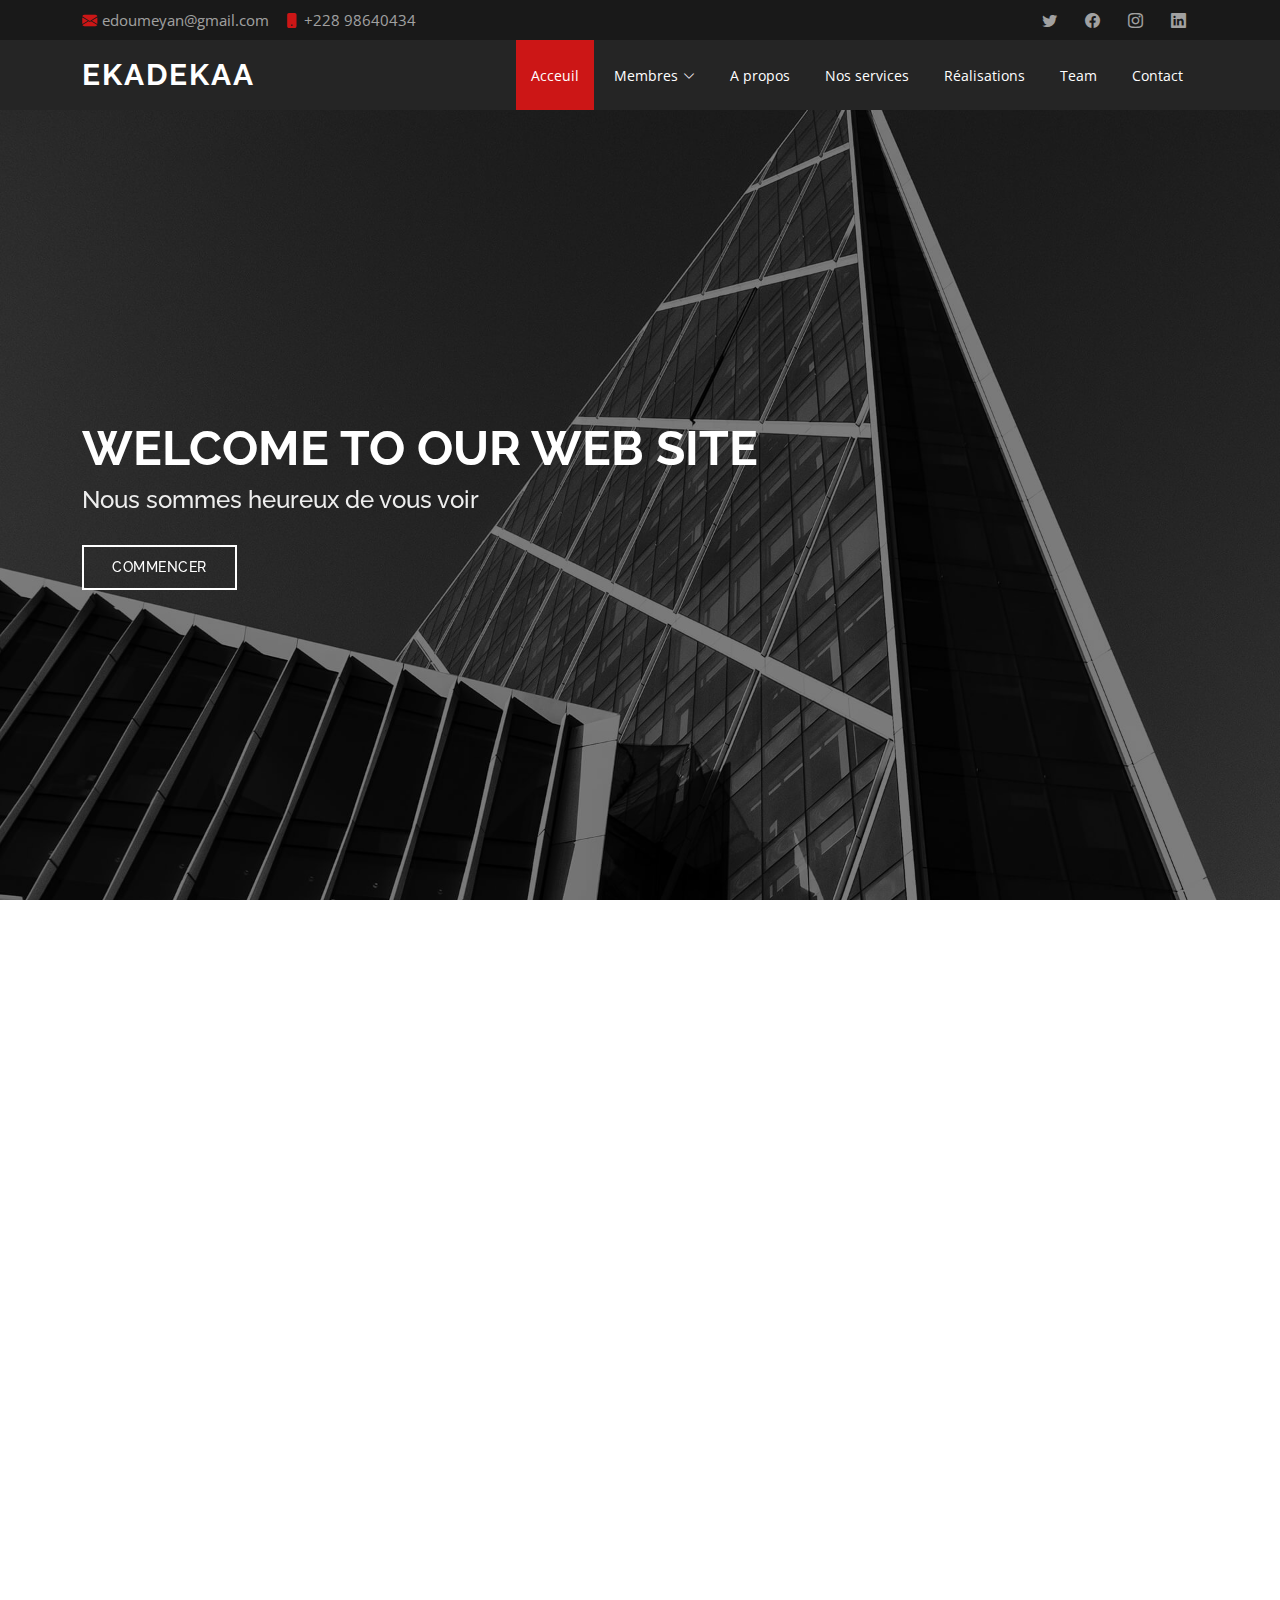
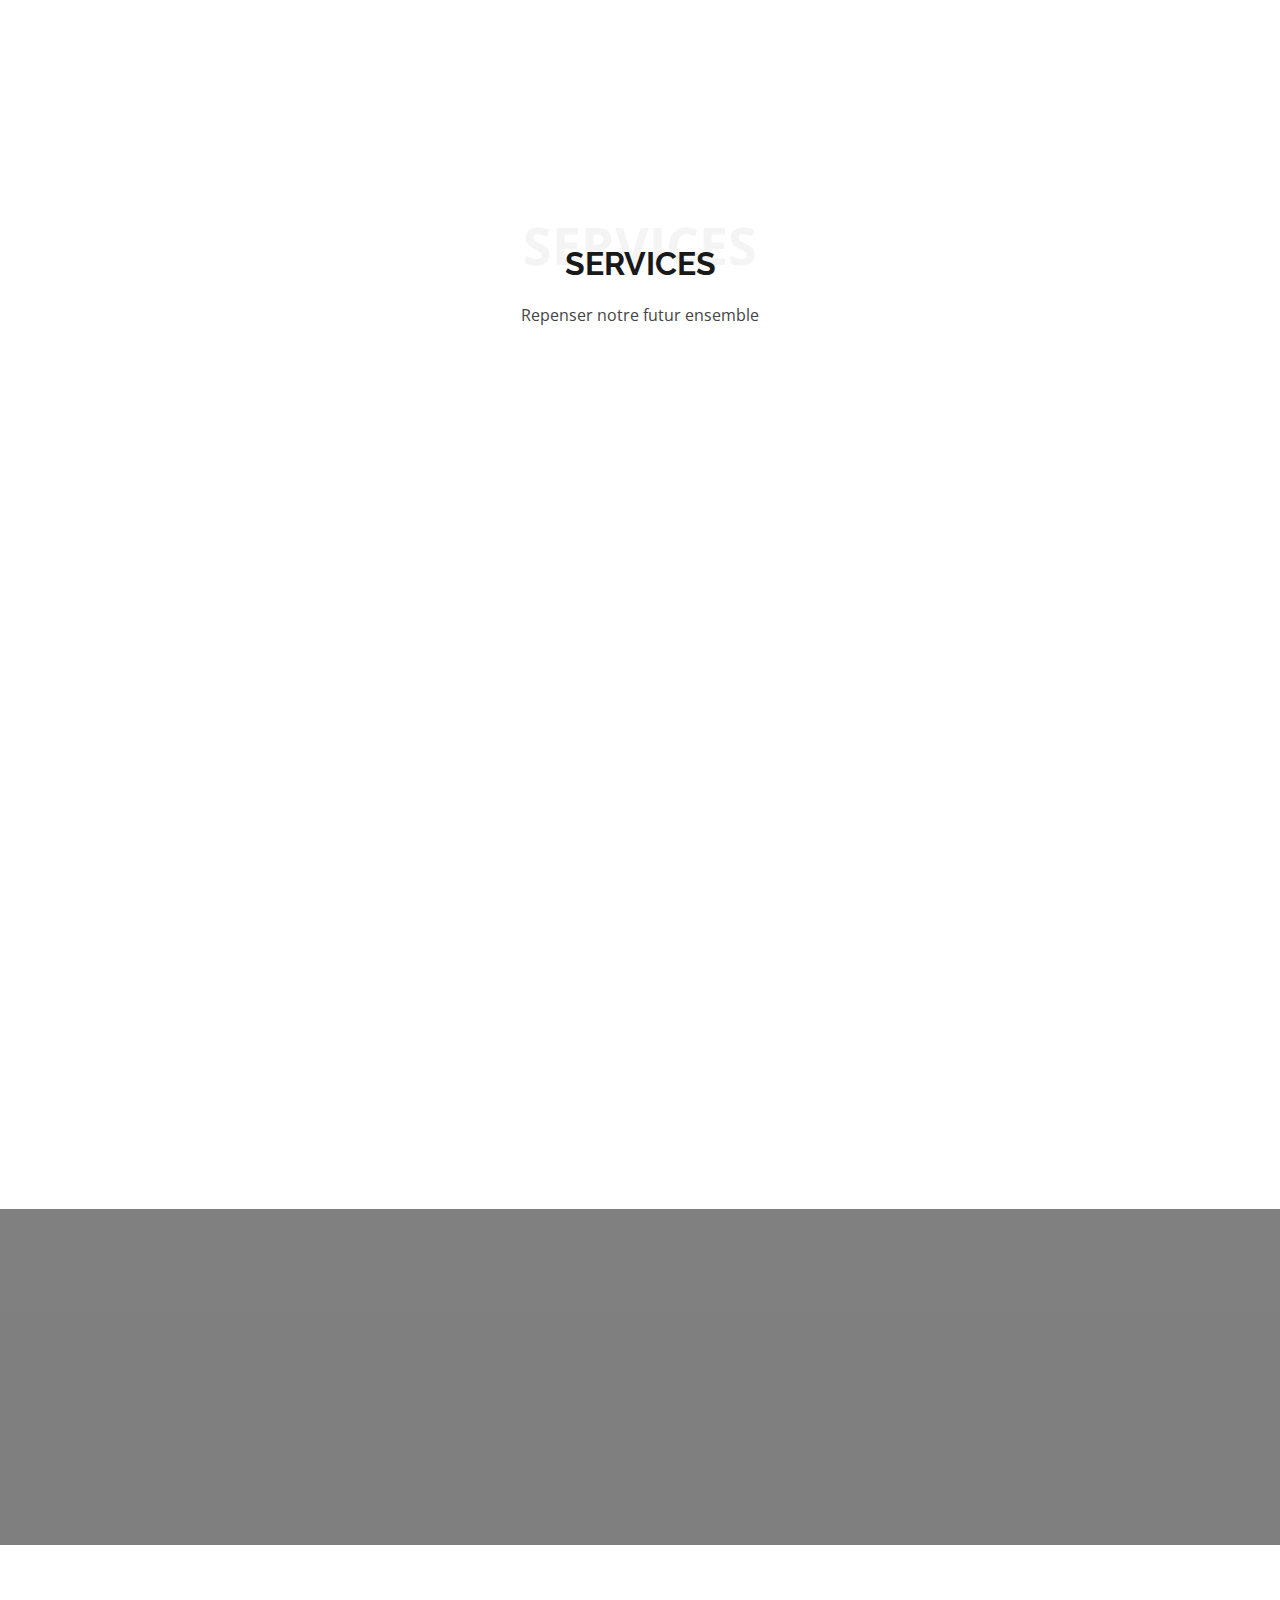
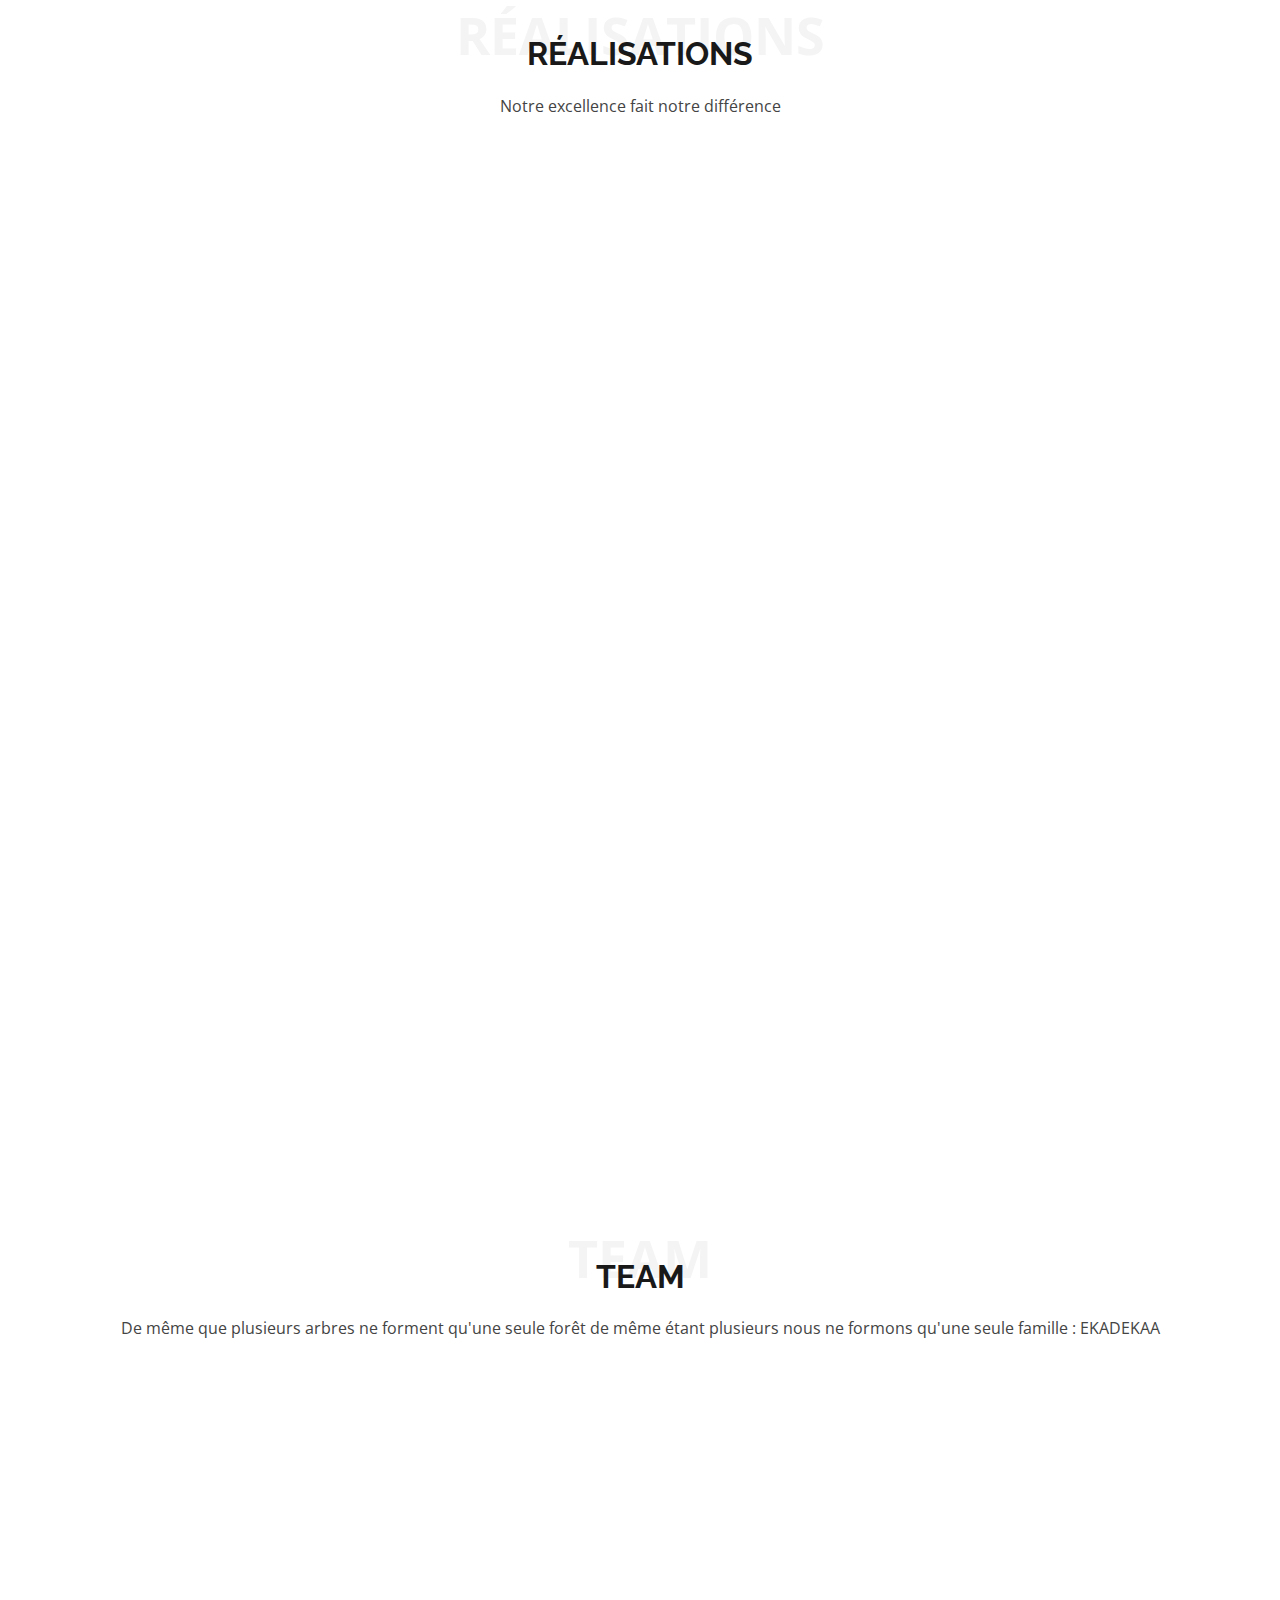
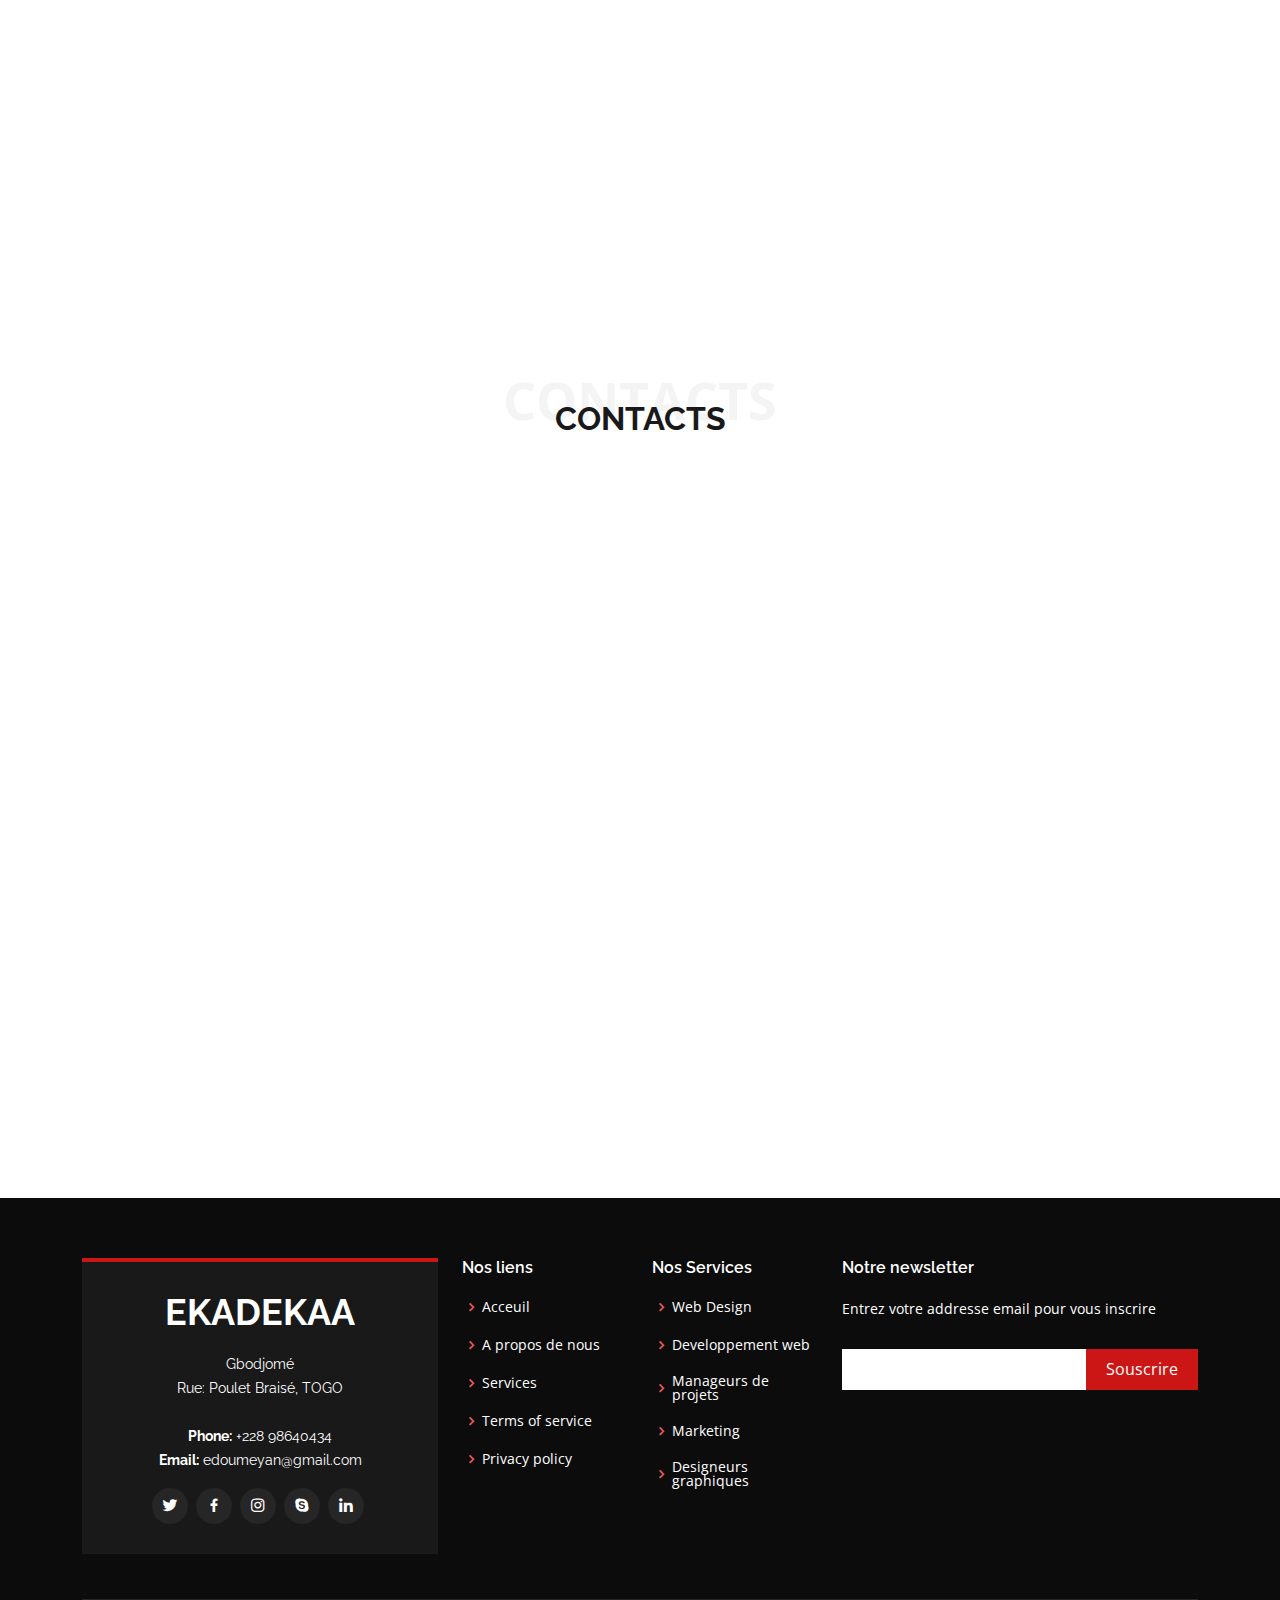
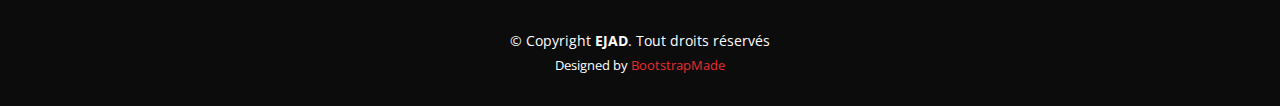
<file: index.html>
<!DOCTYPE html>
<html lang="en">

<head>
  <meta charset="utf-8">
  <meta content="width=device-width, initial-scale=1.0" name="viewport">

  <title>EKADEKAA | Acceuil</title>
  <meta content="" name="description">
  <meta content="" name="keywords">

  <!-- Favicons -->
  <link href="assets/img/favicon.png" rel="icon">
  <link href="assets/img/apple-touch-icon.png" rel="apple-touch-icon">

  <!-- Google Fonts -->
  <link href="https://fonts.googleapis.com/css?family=Open+Sans:300,300i,400,400i,600,600i,700,700i|Raleway:300,300i,400,400i,500,500i,600,600i,700,700i|Poppins:300,300i,400,400i,500,500i,600,600i,700,700i" rel="stylesheet">

  <!-- Vendor CSS Files -->
  <link href="assets/vendor/aos/aos.css" rel="stylesheet">
  <link href="assets/vendor/bootstrap/css/bootstrap.min.css" rel="stylesheet">
  <link href="assets/vendor/bootstrap-icons/bootstrap-icons.css" rel="stylesheet">
  <link href="assets/vendor/boxicons/css/boxicons.min.css" rel="stylesheet">
  <link href="assets/vendor/glightbox/css/glightbox.min.css" rel="stylesheet">
  <link href="assets/vendor/swiper/swiper-bundle.min.css" rel="stylesheet">

  <!-- Template Main CSS File -->
  <link href="assets/css/style.css" rel="stylesheet">

  <!-- =======================================================
  * Template Name: Day - v4.7.0
  * Template URL: https://bootstrapmade.com/day-multipurpose-html-template-for-free/
  * Author: BootstrapMade.com
  * License: https://bootstrapmade.com/license/
  ======================================================== -->
</head>

<body>

  <!-- ======= Top Bar ======= -->
  <section id="topbar" class="d-flex align-items-center">
    <div class="container d-flex justify-content-center justify-content-md-between">
      <div class="contact-info d-flex align-items-center">
        <i class="bi bi-envelope-fill"></i><a href="mailto:edoumeyan@gmail.com">edoumeyan@gmail.com</a>
        <i class="bi bi-phone-fill phone-icon"></i> +228 98640434
      </div>
      <div class="social-links d-none d-md-block">
        <a href="https://twitter.com/home" class="twitter"><i class="bi bi-twitter"></i></a>
        <a href="https://www.facebook.com/profile.php?id=100017218204817" class="facebook"><i class="bi bi-facebook"></i></a>
        <a href="https://www.instagram.com/" class="instagram"><i class="bi bi-instagram"></i></a>
        <a href="#" class="linkedin"><i class="bi bi-linkedin"></i></i></a>
      </div>
    </div>
  </section>

  <!-- ======= Header ======= -->
  <header id="header" class="d-flex align-items-center">
    <div class="container d-flex align-items-center justify-content-between">

      <h1 class="logo"><a href="index.html">EKADEKAA</a></h1>
      <!-- Uncomment below if you prefer to use an image logo -->
      <!-- <a href="index.html" class="logo"><img src="assets/img/logo.png" alt="" class="img-fluid"></a>-->

      <nav id="navbar" class="navbar">
        <ul>
          <li><a class="nav-link scrollto active" href="#hero">Acceuil</a></li>
          <li class="dropdown" class="nav-link scrollto"><a href="#"><span>Membres</span> <i class="bi bi-chevron-down"></i></a>
            <ul>
              <li><a href="#">AKOUTSA</a></li>
              <!--
              <li class="dropdown"><a href="#"><span>Deep Drop Down</span> <i class="bi bi-chevron-right"></i></a>
                <ul>
                  <li><a href="#">Deep Drop Down 1</a></li>
                  <li><a href="#">Deep Drop Down 2</a></li>
                  <li><a href="#">Deep Drop Down 3</a></li>
                  <li><a href="#">Deep Drop Down 4</a></li>
                  <li><a href="#">Deep Drop Down 5</a></li>
                </ul>
              </li>
              -->
              <li><a href="#">AMEGAN</a></li>
              <li><a href="#">AYIM</a></li>
              <li><a href="#">DOUMEYAN</a></li>
              <li><a href="#">EGAH</a></li>
              <li><a href="#">EKPE</a></li>
              <li><a href="#">KETOTSA</a></li>
              <li><a href="#">KPATOGBE</a></li>
            </ul>
          </li>
          <li><a class="nav-link scrollto" href="#about">A propos</a></li>
          <li><a class="nav-link scrollto" href="#services">Nos services</a></li>
          <li><a class="nav-link scrollto " href="#portfolio">Réalisations</a></li>
            <!--   <li><a class="nav-link scrollto" href="#pricing">Réalisations</a></li>   -->  
          <li><a class="nav-link scrollto" href="#team">Team</a></li>
          
          <li><a class="nav-link scrollto" href="#contact">Contact</a></li>
        </ul>
        <i class="bi bi-list mobile-nav-toggle"></i>
      </nav><!-- .navbar -->

    </div>
  </header><!-- End Header -->

  <!-- ======= Hero Section ======= -->
  <section id="hero" class="d-flex align-items-center">
    <div class="container position-relative" data-aos="fade-up" data-aos-delay="500">
      <h1>Welcome to our web site</h1>
      <h2>Nous sommes heureux de vous voir</h2>
      <a href="#about" class="btn-get-started scrollto">Commencer</a>
    </div>
  </section><!-- End Hero -->

  <main id="main">

    <!-- ======= About Section ======= -->
    <section id="about" class="about">
      <div class="container">

        <div class="row">
          <div class="col-lg-6 order-1 order-lg-2" data-aos="fade-left">
            <img src="assets/img/IA.jpg" class="img-fluid" alt="">
          </div>
          <div class="col-lg-6 pt-4 pt-lg-0 order-2 order-lg-1 content" data-aos="fade-right">
            <h2>Qui sommes-nous ?</h2>
            <p class="fst-italic">
              Le groupe EKEDAKAA est un groupe de jeunes entrepreneurs dans le domaine de l'informatique. Nous sommes spécialisés dans les domaines suivants :
            </p>
            <ul>
              <li><i class="bi bi-check-circle"></i> Intelligence artificielle.</li>
              <li><i class="bi bi-check-circle"></i> Cybersécurité.</li>
              <li><i class="bi bi-check-circle"></i> Développement web.</li>
            </ul>
            <p>
              L'objectif d'EKADEKAA est de promouvoir l'intellect togolais et permettre au Togo d'exploiter le plein potentiel de ses génies. 
              Comme le dit nôtre hymne national, TOGOLAIS, VIENS, BATTISSONS LA CITE.
            </p>
          </div>
        </div>

      </div>
    </section><!-- End About Section -->

    <!-- ======= Why Us Section ======= -->
    <section id="why-us" class="why-us">
      <div class="container">

        <div class="row">

          <div class="col-lg-4" data-aos="fade-up">
            <div class="box">
              <span>01</span>
              <h4>intelligence Artificielle (IA)</h4>
              <p>Dans ce domaine nous avons dévelloper une IA répondant aux appels téléphoniques des réseaux de communication du TOGO.</p>
            </div>
          </div>

          <div class="col-lg-4 mt-4 mt-lg-0" data-aos="fade-up" data-aos-delay="150">
            <div class="box">
              <span>02</span>
              <h4>Cybersécurité</h4>
              <p>Le groupe EKADEKAA a optenu le contrat de la sécurité des réseaux privées du Togo et de plusieurs autres pays.</p>
            </div>
          </div>

          <div class="col-lg-4 mt-4 mt-lg-0" data-aos="fade-up" data-aos-delay="300">
            <div class="box">
              <span>03</span>
              <h4>Développement web</h4>
              <p>Nous développons des sites webs, qu'ils soient vitrines ou dynamiques ainsi que des applications mobiles.</p>
            </div>
          </div>

        </div>

      </div>
    </section><!-- End Why Us Section -->

    <!-- ======= Services Section ======= -->
    <section id="services" class="services">
      <div class="container">

        <div class="section-title">
          <span>Services</span>
          <h2>Services</h2>
          <p>Repenser notre futur ensemble</p>
        </div>

        <div class="row">
          <div class="col-lg-4 col-md-6 d-flex align-items-stretch" data-aos="fade-up">
            <div class="icon-box">
              <div class="icon"><i class="bx bx-wrench"></i></div>
              <h4>Intelligence artificielle</h4><!-- <h4><a href="">Intelligence artificielle</a></h4> -->
              <p>Nous développons des IA à la pointe de la technologie satisfaisant à pratiquement tous les besoins.</p>
            </div>
          </div>

          <div class="col-lg-4 col-md-6 d-flex align-items-stretch mt-4 mt-md-0" data-aos="fade-up" data-aos-delay="150">
            <div class="icon-box">
              <div class="icon"><i class="bx bx-lock"></i></div>
              <h4>Cybersécurité</h4><!-- <h4><a href="">Cybersécurité</a></h4> -->
              <p>Assurez la protection de votre entreprise, de vos applications, et même de vos maisons avec l'expertise d'EKADEKAA</p>
            </div>
          </div>

          <div class="col-lg-4 col-md-6 d-flex align-items-stretch mt-4 mt-lg-0" data-aos="fade-up" data-aos-delay="300">
            <div class="icon-box">
              <div class="icon"><i class="bx bx-world"></i></div>
              <h4>Créations de sites web</h4><!-- <h4><a href="">Créations de sites web</a></h4> -->
              <p>Donnez une visibilité à votre entreprise, business, boutiques, ... grâce à votre site web. Nous vous en développerons un dans les plus bref délais</p>
            </div>
          </div>

          <div class="col-lg-4 col-md-6 d-flex align-items-stretch mt-4" data-aos="fade-up" data-aos-delay="450">
            <div class="icon-box">
              <div class="icon"><i class="bx bx-laptop"></i></div>
              <h4>Programmation</h4><!-- <h4><a href="">Programmation</a></h4> -->
              <p>Vous débutez dans la programmation ? Nous vous guidons dans le choix de la bonne technologie pour atteindre vos fins
                 et donnons des cours sur ses différentes technologies</p>
            </div>
          </div>

          <div class="col-lg-4 col-md-6 d-flex align-items-stretch mt-4" data-aos="fade-up" data-aos-delay="600">
            <div class="icon-box">
              <div class="icon"><i class="bx bx-slideshow"></i></div>
              <h4>Multimédia</h4><!-- <h4><a href="">Multimédia</a></h4> -->
              <p>Prise de photos professionnelles, montage de vidéos. Contactez-nous pour capturer les moments inoubliables de votre vie.</p>
            </div>
          </div>

          <div class="col-lg-4 col-md-6 d-flex align-items-stretch mt-4" data-aos="fade-up" data-aos-delay="750">
            <div class="icon-box">
              <div class="icon"><i class="bx bx-arch"></i></div>
              <h4>Tourisme</h4><!-- <h4><a href="">Tourisme</a></h4> -->
              <p>Venez visiter les plus beaux joyaux du monde avec notre conduite et nos guides spécialisés</p>
            </div>
          </div>

        </div>

      </div>
    </section><!-- End Services Section -->

    <!-- ======= Cta Section ======= -->
    <section id="cta" class="cta">
      <div class="container" data-aos="zoom-in">

        <div class="text-center">
          <h3>Contactez-nous pour bénéficier de nos services</h3>
          <a class="cta-btn" href="#">Profitez de nos services</a>
        </div>

      </div>
    </section><!-- End Cta Section -->

    <!-- ======= Réalisations Section ======= -->
    <section id="portfolio" class="portfolio">
      <div class="container">

        <div class="section-title">
          <span>Réalisations</span>
          <h2>Réalisations</h2>
          <p>Notre excellence fait notre différence</p>
        </div>

        <div class="row" data-aos="fade-up">
          <div class="col-lg-12 d-flex justify-content-center">
            <ul id="portfolio-flters">
              <li data-filter="*" class="filter-active">All</li>
              <li data-filter=".filter-ia">IA</li>
              <li data-filter=".filter-cs">Cybersécurité</li>
              <li data-filter=".filter-web">Web</li>
            </ul>
          </div>
        </div>

        <div class="row portfolio-container" data-aos="fade-up" data-aos-delay="150">

          <div class="col-lg-4 col-md-6 portfolio-item filter-ia">
            <img src="assets/img/portfolio/robot.jpg" class="img-fluid" alt="">
            <div class="portfolio-info">
              <h4>Robert</h4>
              <p>Robot d'aide domestique</p>
              <a href="assets/img/portfolio/robot.jpg" data-gallery="portfolioGallery" class="portfolio-lightbox preview-link" title="Robert"><i class="bx bx-plus"></i></a>
              <a href="portfolio-details.html#portfoliorR-info" class="details-link" title="Plus de détails"><i class="bx bx-link"></i></a>
            </div>
          </div>

          <div class="col-lg-4 col-md-6 portfolio-item filter-cs">
            <img src="assets/img/portfolio/cybersécurité.jpg" class="img-fluid" alt="">
            <div class="portfolio-info">
              <h4>Dynas</h4>
              <p>Programme de protection contre les hackeurs et les virus</p>
              <a href="assets/img/portfolio/cybersécurité.jpg" data-gallery="portfolioGallery" class="portfolio-lightbox preview-link" title="Dynas"><i class="bx bx-plus"></i></a>
              <a href="portfolio-details.html" class="details-link" title="Plus de détails"><i class="bx bx-link"></i></a>
            </div>
          </div>

          <div class="col-lg-4 col-md-6 portfolio-item filter-ia">
            <img src="assets/img/portfolio/bras-robotique.jpg" class="img-fluid" alt="">
            <div class="portfolio-info">
              <h4>Bissop</h4>
              <p>Bras robotique intervenant sur certains chantiers de construction</p>
              <a href="assets/img/portfolio/bras-robotique.jpg" data-gallery="portfolioGallery" class="portfolio-lightbox preview-link" title="Bissop"><i class="bx bx-plus"></i></a>
              <a href="portfolio-details.html" class="details-link" title="Plus de détails"><i class="bx bx-link"></i></a>
            </div>
          </div>

          <div class="col-lg-4 col-md-6 portfolio-item filter-ia">
            <img src="assets/img/portfolio/robot-maison.jpg" class="img-fluid" alt="">
            <div class="portfolio-info">
              <h4>Gentils</h4>
              <p>Un robot domestique aidant dans les tâches ménagère</p>
              <a href="assets/img/portfolio/robot-maison.jpg" data-gallery="portfolioGallery" class="portfolio-lightbox preview-link" title="Gentils"><i class="bx bx-plus"></i></a>
              <a href="portfolio-details.html" class="details-link" title="Plus de détails"><i class="bx bx-link"></i></a>
            </div>
          </div>

          <div class="col-lg-4 col-md-6 portfolio-item filter-web">
            <img src="assets/img/portfolio/réseau-social.jpg" class="img-fluid" alt="">
            <div class="portfolio-info">
              <h4>Jokes</h4>
              <p>Notre réseau social reliant le monde entier</p>
              <a href="assets/img/portfolio/réseau-social.jpg" data-gallery="portfolioGallery" class="portfolio-lightbox preview-link" title="Jokes"><i class="bx bx-plus"></i></a>
              <a href="portfolio-details.html" class="details-link" title="Plus de détails"><i class="bx bx-link"></i></a>
            </div>
          </div>

          <div class="col-lg-4 col-md-6 portfolio-item filter-web">
            <img src="assets/img/portfolio/site.png" class="img-fluid" alt="">
            <div class="portfolio-info">
              <h4>Sites web</h4>
              <p>Nous avons développé pas moins de 1500 sites depuis notre créations</p>
              <a href="assets/img/portfolio/site.png" data-gallery="portfolioGallery" class="portfolio-lightbox preview-link" title=" "><i class="bx bx-plus"></i></a>
              <a href="portfolio-details.html" class="details-link" title="Plus de détails"><i class="bx bx-link"></i></a>
            </div>
          </div>

          <div class="col-lg-4 col-md-6 portfolio-item filter-cs">
            <img src="assets/img/portfolio/programme-zogbon.jpg" class="img-fluid" alt="">
            <div class="portfolio-info">
              <h4>Tangobêta</h4>
              <p>Programme de sécurité utilisé notament par la NASA</p>
              <a href="assets/img/portfolio/programme-zogbon.jpg" data-gallery="portfolioGallery" class="portfolio-lightbox preview-link" title="Tangobêta"><i class="bx bx-plus"></i></a>
              <a href="portfolio-details.html" class="details-link" title="Plus de détails"><i class="bx bx-link"></i></a>
            </div>
          </div>

          <div class="col-lg-4 col-md-6 portfolio-item filter-cs">
            <img src="assets/img/portfolio/antivirus.png" class="img-fluid" alt="">
            <div class="portfolio-info">
              <h4>Sabado</h4>
              <p>Technologie de sécurité des maisons et entreprises</p>
              <a href="assets/img/portfolio/antivirus.png" data-gallery="portfolioGallery" class="portfolio-lightbox preview-link" title="Sabado"><i class="bx bx-plus"></i></a>
              <a href="portfolio-details.html" class="details-link" title="Plus de détails"><i class="bx bx-link"></i></a>
            </div>
          </div>

          <div class="col-lg-4 col-md-6 portfolio-item filter-web">
            <img src="assets/img/portfolio/application.png" class="img-fluid" alt="">
            <div class="portfolio-info">
              <h4>EKADEKAA's</h4>
              <p>Télécharger gratuitement notre application et profitez de nos services partout où vous êtes</p>
              <a href="assets/img/portfolio/application.png" data-gallery="portfolioGallery" class="portfolio-lightbox preview-link" title="EKADEKAA's"><i class="bx bx-plus"></i></a>
              <a href="portfolio-details.html" class="details-link" title="Plus de détails"><i class="bx bx-link"></i></a>
            </div>
          </div>

          <div class="col-lg-4 col-md-6 portfolio-item filter-ia">
            <img src="assets/img/portfolio/drone-DAEJ.jpg" class="img-fluid" alt="">
            <div class="portfolio-info">
              <h4>Shooter fire</h4>
              <p>Drone de prise de photos et vidéo</p>
              <a href="assets/img/portfolio/drone-DAEJ.jpg" data-gallery="portfolioGallery" class="portfolio-lightbox preview-link" title="Drone"><i class="bx bx-plus"></i></a>
              <a href="portfolio-details.html#Drone" class="details-link" title="Plus de détails"><i class="bx bx-link"></i></a>
            </div>
          </div>

        </div>

      </div>
    </section><!-- End Portfolio Section -->

    <!-- ======= Team Section ======= -->
    <section id="team" class="team">
      <div class="container">

        <div class="section-title">
          <span>Team</span>
          <h2>Team</h2>
          <p>De même que plusieurs arbres ne forment qu'une seule forêt de même étant plusieurs nous ne formons qu'une seule famille : EKADEKAA</p>
        </div>

        <div class="row">
          <div class="col-lg-4 col-md-6 d-flex align-items-stretch" data-aos="zoom-in">
            <div class="member">
              <img src="assets/img/team/EJAD.jpg" alt="">
              <h4>Walter White</h4>
              <span>Chief Executive Officer</span>
              <p>
                Spécialiste en intelligence artifficielle
              </p>
              <div class="social">
                <a href=""><i class="bi bi-twitter"></i></a>
                <a href=""><i class="bi bi-facebook"></i></a>
                <a href=""><i class="bi bi-instagram"></i></a>
                <a href=""><i class="bi bi-linkedin"></i></a>
              </div>
            </div>
          </div>

          <div class="col-lg-4 col-md-6 d-flex align-items-stretch" data-aos="zoom-in">
            <div class="member">
              <img src="assets/img/team/team-2.jpg" alt="">
              <h4>Sarah Jhinson</h4>
              <span>Product Manager</span>
              <p>
                Spécialiste en aréonautique
              </p>
              <div class="social">
                <a href=""><i class="bi bi-twitter"></i></a>
                <a href=""><i class="bi bi-facebook"></i></a>
                <a href=""><i class="bi bi-instagram"></i></a>
                <a href=""><i class="bi bi-linkedin"></i></a>
              </div>
            </div>
          </div>

          <div class="col-lg-4 col-md-6 d-flex align-items-stretch" data-aos="zoom-in">
            <div class="member">
              <img src="assets/img/team/team-3.jpg" alt="">
              <h4>William Anderson</h4>
              <span>CTO</span>
              <p>
                Disagneurs mobiles
              </p>
              <div class="social">
                <a href=""><i class="bi bi-twitter"></i></a>
                <a href=""><i class="bi bi-facebook"></i></a>
                <a href=""><i class="bi bi-instagram"></i></a>
                <a href=""><i class="bi bi-linkedin"></i></a>
              </div>
            </div>
          </div>

        </div>

      </div>
    </section><!-- End Team Section -->

    <!-- ======= Contact Section ======= -->
    <section id="contact" class="contact">
      <div class="container">

        <div class="section-title">
          <span>Contacts</span>
          <h2>Contacts</h2>
          <!-- <p>Sit sint consectetur velit quisquam cupiditate impedit suscipit alias</p> -->
        </div>

        <div class="row" data-aos="fade-up">
          <div class="col-lg-6">
            <div class="info-box mb-4">
              <i class="bx bx-map"></i>
              <h3>Nos adresses</h3>
              <p>Rue: Poulet Braisé, Gbodjomé, TOGO</p>
            </div>
          </div>

          <div class="col-lg-3 col-md-6">
            <div class="info-box  mb-4">
              <i class="bx bx-envelope"></i>
              <h3>Notre adresse email</h3>
              <p>ekadekaa@gmail.com</p>
            </div>
          </div>

          <div class="col-lg-3 col-md-6">
            <div class="info-box  mb-4">
              <i class="bx bx-phone-call"></i>
              <h3>Contactez-nous</h3>
              <p>+228 00112233</p>
            </div>
          </div>

        </div>

        <div class="row" data-aos="fade-up">

          <div class="col-lg-6 ">
          <iframe class="mb-4 mb-lg-0" src="https://www.google.com/maps/embed?pb=!1m14!1m8!1m3!1d15865.855686494278!2d1.4292568!3d6.2023674!3m2!1i1024!2i768!4f13.1!3m3!1m2!1s0x1023ee506a335d0f%3A0x4c97113f1b35a4eb!2zTHljw6llIGRlIEdib2Rqb23DqQ!5e0!3m2!1sfr!2stg!4v1659222893092!5m2!1sfr!2stg" width="600" height="450" style="border:0;" allowfullscreen="" loading="lazy" referrerpolicy="no-referrer-when-downgrade"><frameborder="0" style="border:0; width: 100%; height: 384px;" allowfullscreen></iframe> 
          </div>

          <div class="col-lg-6">
            <form action="forms/contact.php" method="post" role="form" class="php-email-form">
              <div class="row">
                <div class="col-md-6 form-group">
                  <input type="text" name="name" class="form-control" id="name" placeholder="Votre nom" required>
                </div>
                <div class="col-md-6 form-group mt-3 mt-md-0">
                  <input type="email" class="form-control" name="email" id="email" placeholder="Votre adresse email" required>
                </div>
              </div>
              <div class="form-group mt-3">
                <input type="text" class="form-control" name="subject" id="subject" placeholder="Sujet du message" required>
              </div>
              <div class="form-group mt-3">
                <textarea class="form-control" name="message" rows="5" placeholder="Message" required></textarea>
              </div>
              <div class="my-3">
                <div class="loading">Loading</div>
                <div class="error-message"></div>
                <div class="sent-message">Your message has been sent. Thank you!</div>
              </div>
              <div class="text-center"><button type="submit">Envoyer le message</button></div>
            </form>
          </div>

        </div>

      </div>
    </section><!-- End Contact Section -->

  </main><!-- End #main -->

  <!-- ======= Footer ======= -->
  <footer id="footer">
    <div class="footer-top">
      <div class="container">
        <div class="row">

          <div class="col-lg-4 col-md-6">
            <div class="footer-info">
              <h3>EKADEKAA</h3>
              <p>
                Gbodjomé<br>
                Rue: Poulet Braisé, TOGO<br><br>
                <strong>Phone:</strong> +228 98640434<br>
                <strong>Email:</strong> edoumeyan@gmail.com<br>
              </p>
              <div class="social-links mt-3">
                <a href="#" class="twitter"><i class="bx bxl-twitter"></i></a>
                <a href="#" class="facebook"><i class="bx bxl-facebook"></i></a>
                <a href="#" class="instagram"><i class="bx bxl-instagram"></i></a>
                <a href="#" class="google-plus"><i class="bx bxl-skype"></i></a>
                <a href="#" class="linkedin"><i class="bx bxl-linkedin"></i></a>
              </div>
            </div>
          </div>

          <div class="col-lg-2 col-md-6 footer-links">
            <h4>Nos liens</h4>
            <ul>
              <li><i class="bx bx-chevron-right"></i> <a href="#">Acceuil</a></li>
              <li><i class="bx bx-chevron-right"></i> <a href="#">A propos de nous</a></li>
              <li><i class="bx bx-chevron-right"></i> <a href="#">Services</a></li>
              <li><i class="bx bx-chevron-right"></i> <a href="#">Terms of service</a></li>
              <li><i class="bx bx-chevron-right"></i> <a href="#">Privacy policy</a></li>
            </ul>
          </div>

          <div class="col-lg-2 col-md-6 footer-links">
            <h4>Nos Services</h4>
            <ul>
              <li><i class="bx bx-chevron-right"></i> <a href="#">Web Design</a></li>
              <li><i class="bx bx-chevron-right"></i> <a href="#">Developpement web</a></li>
              <li><i class="bx bx-chevron-right"></i> <a href="#">Manageurs de projets</a></li>
              <li><i class="bx bx-chevron-right"></i> <a href="#">Marketing</a></li>
              <li><i class="bx bx-chevron-right"></i> <a href="#">Designeurs graphiques</a></li>
            </ul>
          </div>

          <div class="col-lg-4 col-md-6 footer-newsletter">
            <h4>Notre newsletter</h4>
            <p>Entrez votre addresse email pour vous inscrire</p>
            <form action="" method="post">
              <input type="email" name="email"><input type="submit" value="Souscrire">
            </form>

          </div>

        </div>
      </div>
    </div>

    <div class="container">
      <div class="copyright">
        &copy; Copyright <strong><span>EJAD</span></strong>. Tout droits réservés
      </div>
      <div class="credits">
        <!-- All the links in the footer should remain intact. -->
        <!-- You can delete the links only if you purchased the pro version. -->
        <!-- Licensing information: https://bootstrapmade.com/license/ -->
        <!-- Purchase the pro version with working PHP/AJAX contact form: https://bootstrapmade.com/day-multipurpose-html-template-for-free/ -->
        Designed by <a href="https://bootstrapmade.com/">BootstrapMade</a>
      </div>
    </div>
  </footer><!-- End Footer -->

  <a href="#" class="back-to-top d-flex align-items-center justify-content-center"><i class="bi bi-arrow-up-short"></i></a>
  <div id="preloader"></div>

  <!-- Vendor JS Files -->
  <script src="assets/vendor/aos/aos.js"></script>
  <script src="assets/vendor/bootstrap/js/bootstrap.bundle.min.js"></script>
  <script src="assets/vendor/glightbox/js/glightbox.min.js"></script>
  <script src="assets/vendor/isotope-layout/isotope.pkgd.min.js"></script>
  <script src="assets/vendor/swiper/swiper-bundle.min.js"></script>
  <script src="assets/vendor/php-email-form/validate.js"></script>

  <!-- Template Main JS File -->
  <script src="assets/js/main.js"></script>

</body>

</html>
</file>
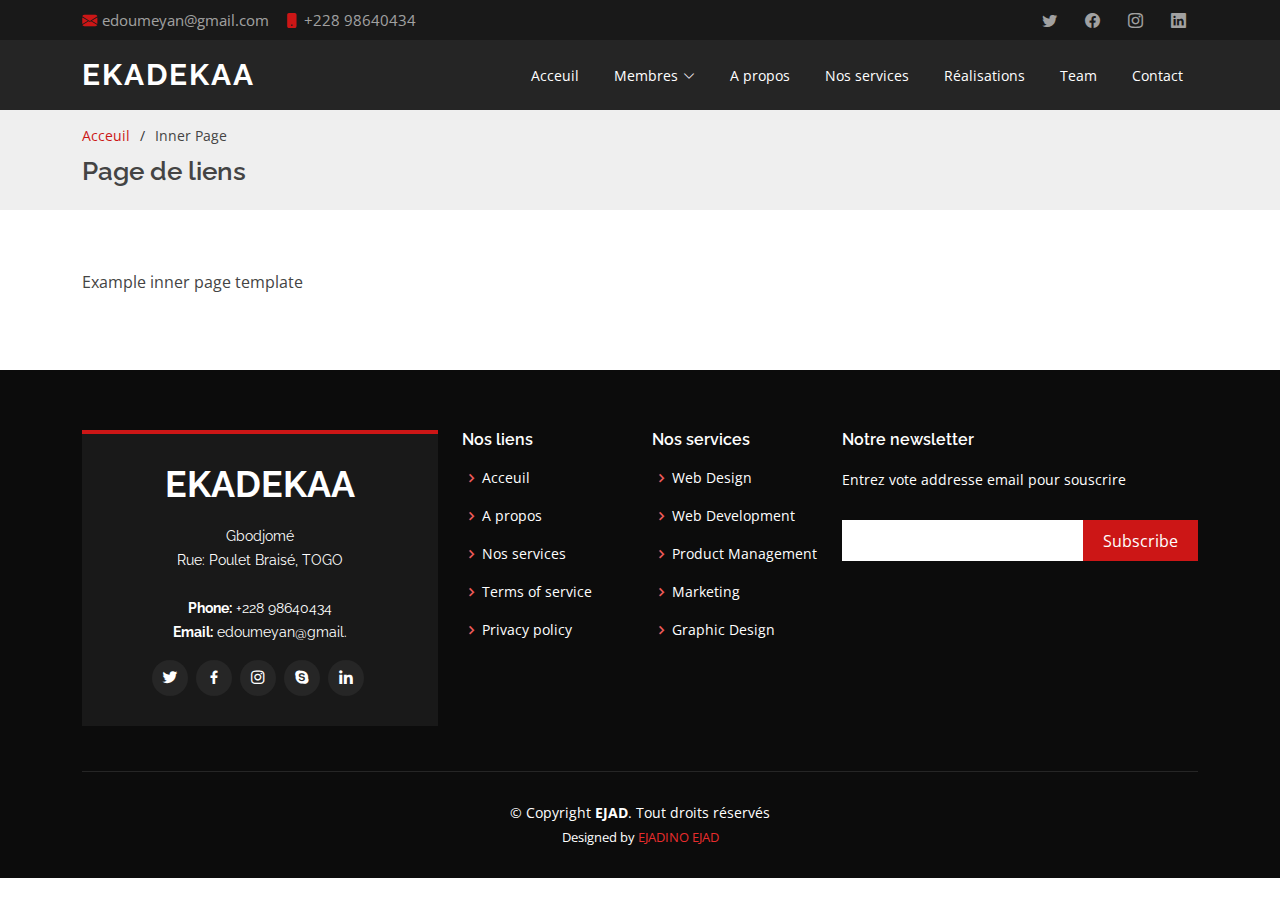
<file: inner-page.html>
<!DOCTYPE html>
<html lang="en">

<head>
  <meta charset="utf-8">
  <meta content="width=device-width, initial-scale=1.0" name="viewport">

  <title>Inner Page</title>
  <meta content="" name="description">
  <meta content="" name="keywords">

  <!-- Favicons -->
  <link href="assets/img/favicon.png" rel="icon">
  <link href="assets/img/apple-touch-icon.png" rel="apple-touch-icon">

  <!-- Google Fonts -->
  <link href="https://fonts.googleapis.com/css?family=Open+Sans:300,300i,400,400i,600,600i,700,700i|Raleway:300,300i,400,400i,500,500i,600,600i,700,700i|Poppins:300,300i,400,400i,500,500i,600,600i,700,700i" rel="stylesheet">

  <!-- Vendor CSS Files -->
  <link href="assets/vendor/aos/aos.css" rel="stylesheet">
  <link href="assets/vendor/bootstrap/css/bootstrap.min.css" rel="stylesheet">
  <link href="assets/vendor/bootstrap-icons/bootstrap-icons.css" rel="stylesheet">
  <link href="assets/vendor/boxicons/css/boxicons.min.css" rel="stylesheet">
  <link href="assets/vendor/glightbox/css/glightbox.min.css" rel="stylesheet">
  <link href="assets/vendor/swiper/swiper-bundle.min.css" rel="stylesheet">

  <!-- Template Main CSS File -->
  <link href="assets/css/style.css" rel="stylesheet">

  <!-- =======================================================
  * Template Name: Day - v4.7.0
  * Template URL: https://bootstrapmade.com/day-multipurpose-html-template-for-free/
  * Author: BootstrapMade.com
  * License: https://bootstrapmade.com/license/
  ======================================================== -->
</head>

<body>

  <!-- ======= Top Bar ======= -->
  <section id="topbar" class="d-flex align-items-center">
    <div class="container d-flex justify-content-center justify-content-md-between">
      <div class="contact-info d-flex align-items-center">
        <i class="bi bi-envelope-fill"></i><a href="mailto:contact@example.com">edoumeyan@gmail.com</a>
        <i class="bi bi-phone-fill phone-icon"></i> +228 98640434
      </div>
      <div class="social-links d-none d-md-block">
        <a href="#" class="twitter"><i class="bi bi-twitter"></i></a>
        <a href="#" class="facebook"><i class="bi bi-facebook"></i></a>
        <a href="#" class="instagram"><i class="bi bi-instagram"></i></a>
        <a href="#" class="linkedin"><i class="bi bi-linkedin"></i></i></a>
      </div>
    </div>
  </section>

  <!-- ======= Header ======= -->
  <header id="header" class="d-flex align-items-center">
    <div class="container d-flex align-items-center justify-content-between">

      <h1 class="logo"><a href="index.html">EKADEKAA</a></h1>
      <!-- Uncomment below if you prefer to use an image logo -->
      <!-- <a href="index.html" class="logo"><img src="assets/img/logo.png" alt="" class="img-fluid"></a>-->

      <nav id="navbar" class="navbar">
        <ul>
          <li><a class="nav-link scrollto " href="#hero">Acceuil</a></li>
          <li class="dropdown"><a href="#"><span>Membres</span> <i class="bi bi-chevron-down"></i></a>
            <ul>
              <li><a href="#">AKOUTSA</a></li>
              <li><a href="#">AMEGAN</a></li>
              <li><a href="#">AYIM</a></li>
              <li><a href="#">DOUMEYAN</a></li>
              <li><a href="#">EGAH</a></li>
              <li><a href="#">EKPE</a></li>
              <li><a href="#">KETOTSA</a></li>
              <li><a href="#">KPATOGBE</a></li>
            </ul>
          </li>
          <li><a class="nav-link scrollto" href="#about">A propos</a></li>
          <li><a class="nav-link scrollto" href="#services">Nos services</a></li>
          <li><a class="nav-link scrollto " href="#portfolio">Réalisations</a></li>
          <li><a class="nav-link scrollto" href="#team">Team</a></li>
          <li><a class="nav-link scrollto" href="#contact">Contact</a></li>
        </ul>
        <i class="bi bi-list mobile-nav-toggle"></i>
      </nav><!-- .navbar -->

    </div>
  </header><!-- End Header -->

  <main id="main">

    <!-- ======= Breadcrumbs ======= -->
    <section id="breadcrumbs" class="breadcrumbs">
      <div class="container">

        <ol>
          <li><a href="index.html">Acceuil</a></li>
          <li>Inner Page</li>
        </ol>
        <h2>Page de liens</h2>

      </div>
    </section><!-- End Breadcrumbs -->

    <section class="inner-page">
      <div class="container">
        <p>
          Example inner page template
        </p>
      </div>
    </section>

  </main><!-- End #main -->

  <!-- ======= Footer ======= -->
  <footer id="footer">
    <div class="footer-top">
      <div class="container">
        <div class="row">

          <div class="col-lg-4 col-md-6">
            <div class="footer-info">
              <h3>EKADEKAA</h3>
              <p>
                Gbodjomé<br>
                Rue: Poulet Braisé, TOGO<br><br>
                <strong>Phone:</strong> +228 98640434<br>
                <strong>Email:</strong> edoumeyan@gmail.<br>
              </p>
              <div class="social-links mt-3">
                <a href="#" class="twitter"><i class="bx bxl-twitter"></i></a>
                <a href="#" class="facebook"><i class="bx bxl-facebook"></i></a>
                <a href="#" class="instagram"><i class="bx bxl-instagram"></i></a>
                <a href="#" class="google-plus"><i class="bx bxl-skype"></i></a>
                <a href="#" class="linkedin"><i class="bx bxl-linkedin"></i></a>
              </div>
            </div>
          </div>

          <div class="col-lg-2 col-md-6 footer-links">
            <h4>Nos liens</h4>
            <ul>
              <li><i class="bx bx-chevron-right"></i> <a href="#">Acceuil</a></li>
              <li><i class="bx bx-chevron-right"></i> <a href="#">A propos</a></li>
              <li><i class="bx bx-chevron-right"></i> <a href="#">Nos services</a></li>
              <li><i class="bx bx-chevron-right"></i> <a href="#">Terms of service</a></li>
              <li><i class="bx bx-chevron-right"></i> <a href="#">Privacy policy</a></li>
            </ul>
          </div>

          <div class="col-lg-2 col-md-6 footer-links">
            <h4>Nos services</h4>
            <ul>
              <li><i class="bx bx-chevron-right"></i> <a href="#">Web Design</a></li>
              <li><i class="bx bx-chevron-right"></i> <a href="#">Web Development</a></li>
              <li><i class="bx bx-chevron-right"></i> <a href="#">Product Management</a></li>
              <li><i class="bx bx-chevron-right"></i> <a href="#">Marketing</a></li>
              <li><i class="bx bx-chevron-right"></i> <a href="#">Graphic Design</a></li>
            </ul>
          </div>

          <div class="col-lg-4 col-md-6 footer-newsletter">
            <h4>Notre newsletter</h4>
            <p>Entrez vote addresse email pour souscrire</p>
            <form action="" method="post">
              <input type="email" name="email"><input type="submit" value="Subscribe">
            </form>

          </div>

        </div>
      </div>
    </div>

    <div class="container">
      <div class="copyright">
        &copy; Copyright <strong><span>EJAD</span></strong>. Tout droits réservés
      </div>
      <div class="credits">
        <!-- All the links in the footer should remain intact. -->
        <!-- You can delete the links only if you purchased the pro version. -->
        <!-- Licensing information: https://bootstrapmade.com/license/ -->
        <!-- Purchase the pro version with working PHP/AJAX contact form: https://bootstrapmade.com/day-multipurpose-html-template-for-free/ -->
        Designed by <a href="https://bootstrapmade.com/">EJADINO EJAD</a>
      </div>
    </div>
  </footer><!-- End Footer -->

  <a href="#" class="back-to-top d-flex align-items-center justify-content-center"><i class="bi bi-arrow-up-short"></i></a>
  <div id="preloader"></div>

  <!-- Vendor JS Files -->
  <script src="assets/vendor/aos/aos.js"></script>
  <script src="assets/vendor/bootstrap/js/bootstrap.bundle.min.js"></script>
  <script src="assets/vendor/glightbox/js/glightbox.min.js"></script>
  <script src="assets/vendor/isotope-layout/isotope.pkgd.min.js"></script>
  <script src="assets/vendor/swiper/swiper-bundle.min.js"></script>
  <script src="assets/vendor/php-email-form/validate.js"></script>

  <!-- Template Main JS File -->
  <script src="assets/js/main.js"></script>

</body>

</html>
</file>
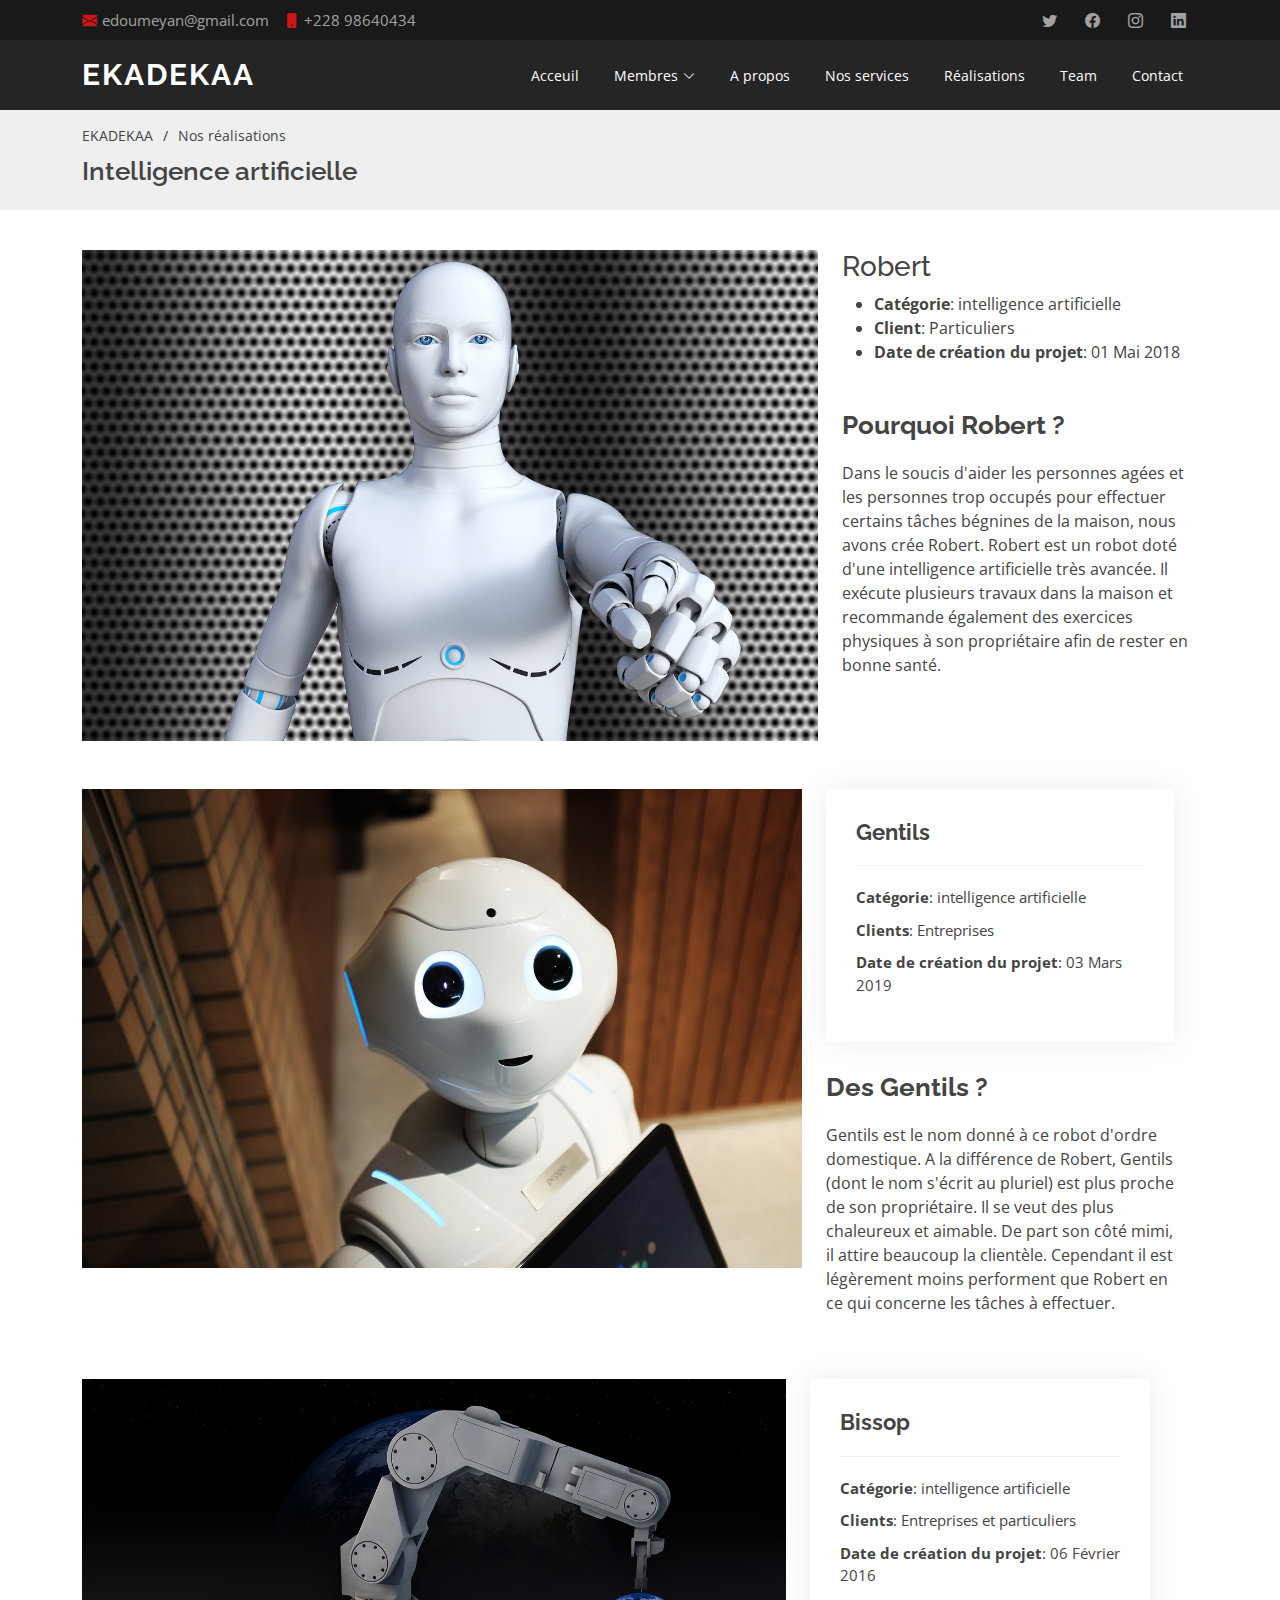
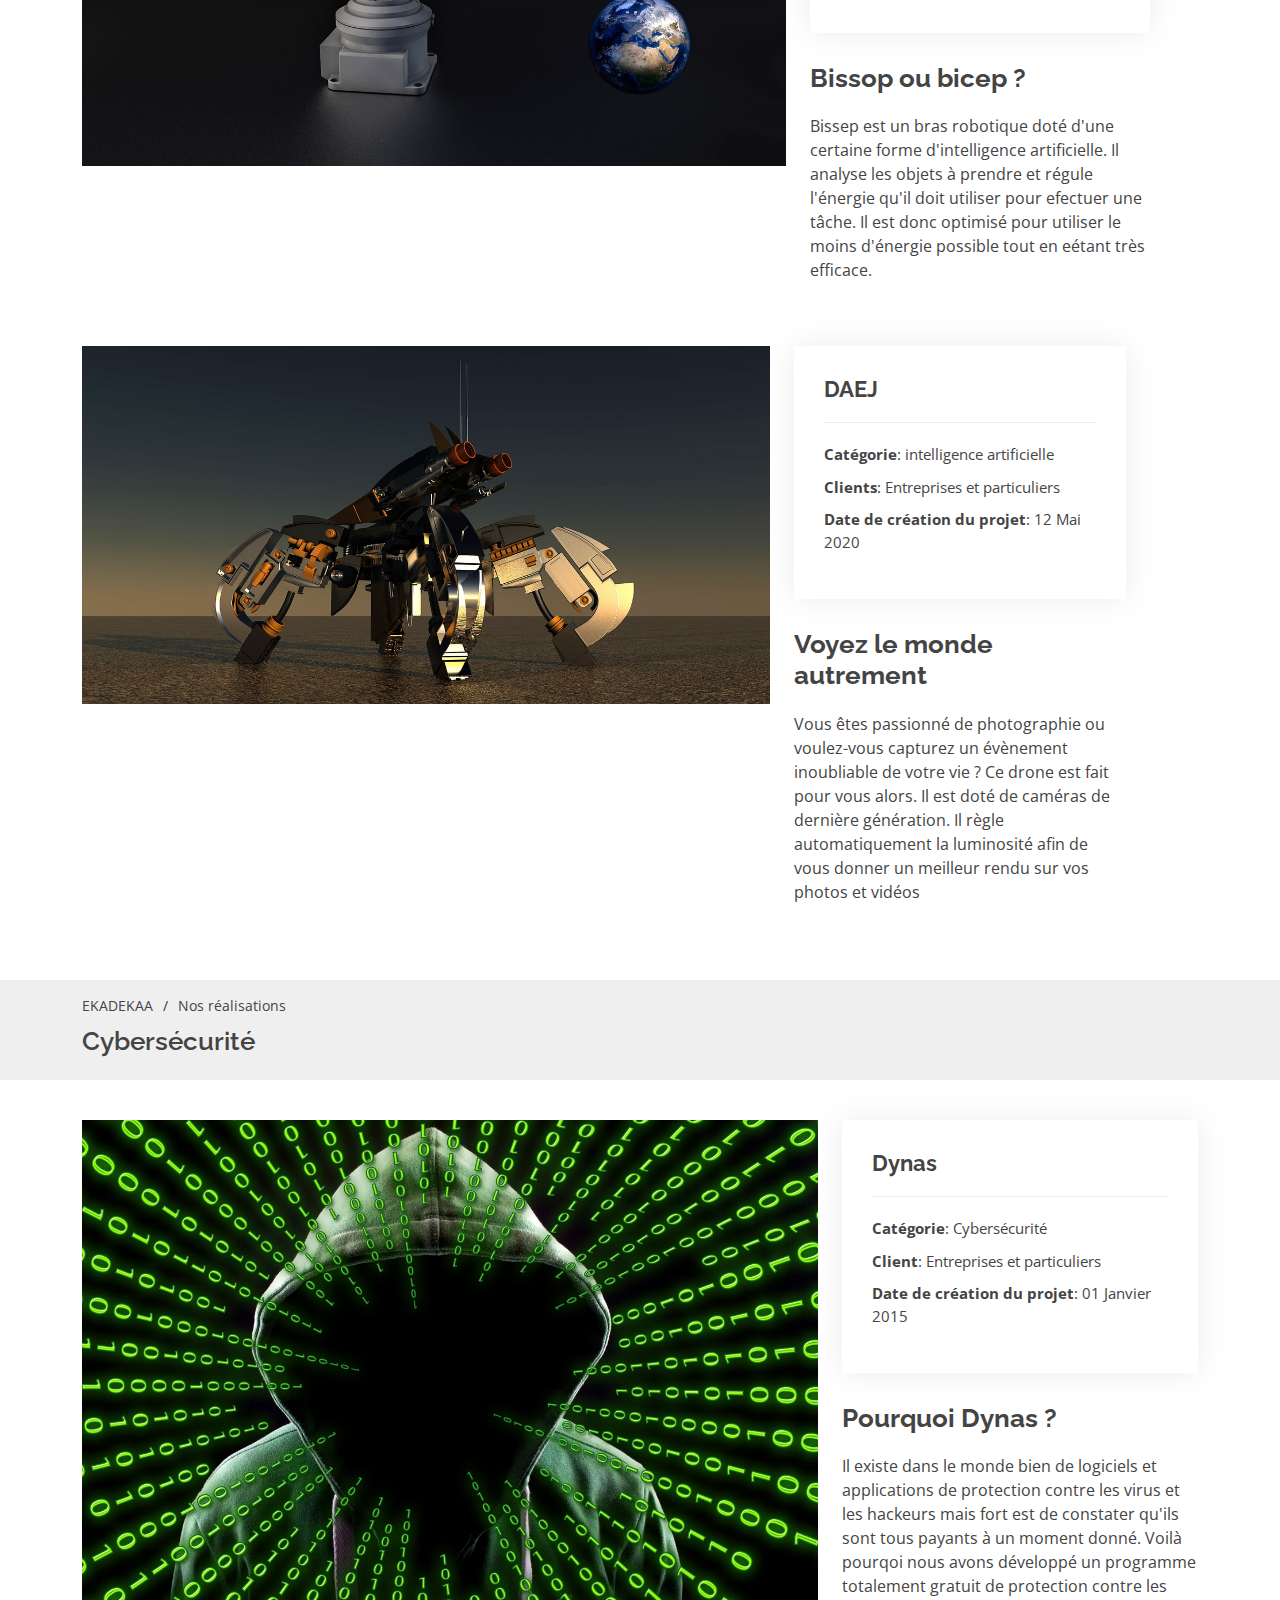
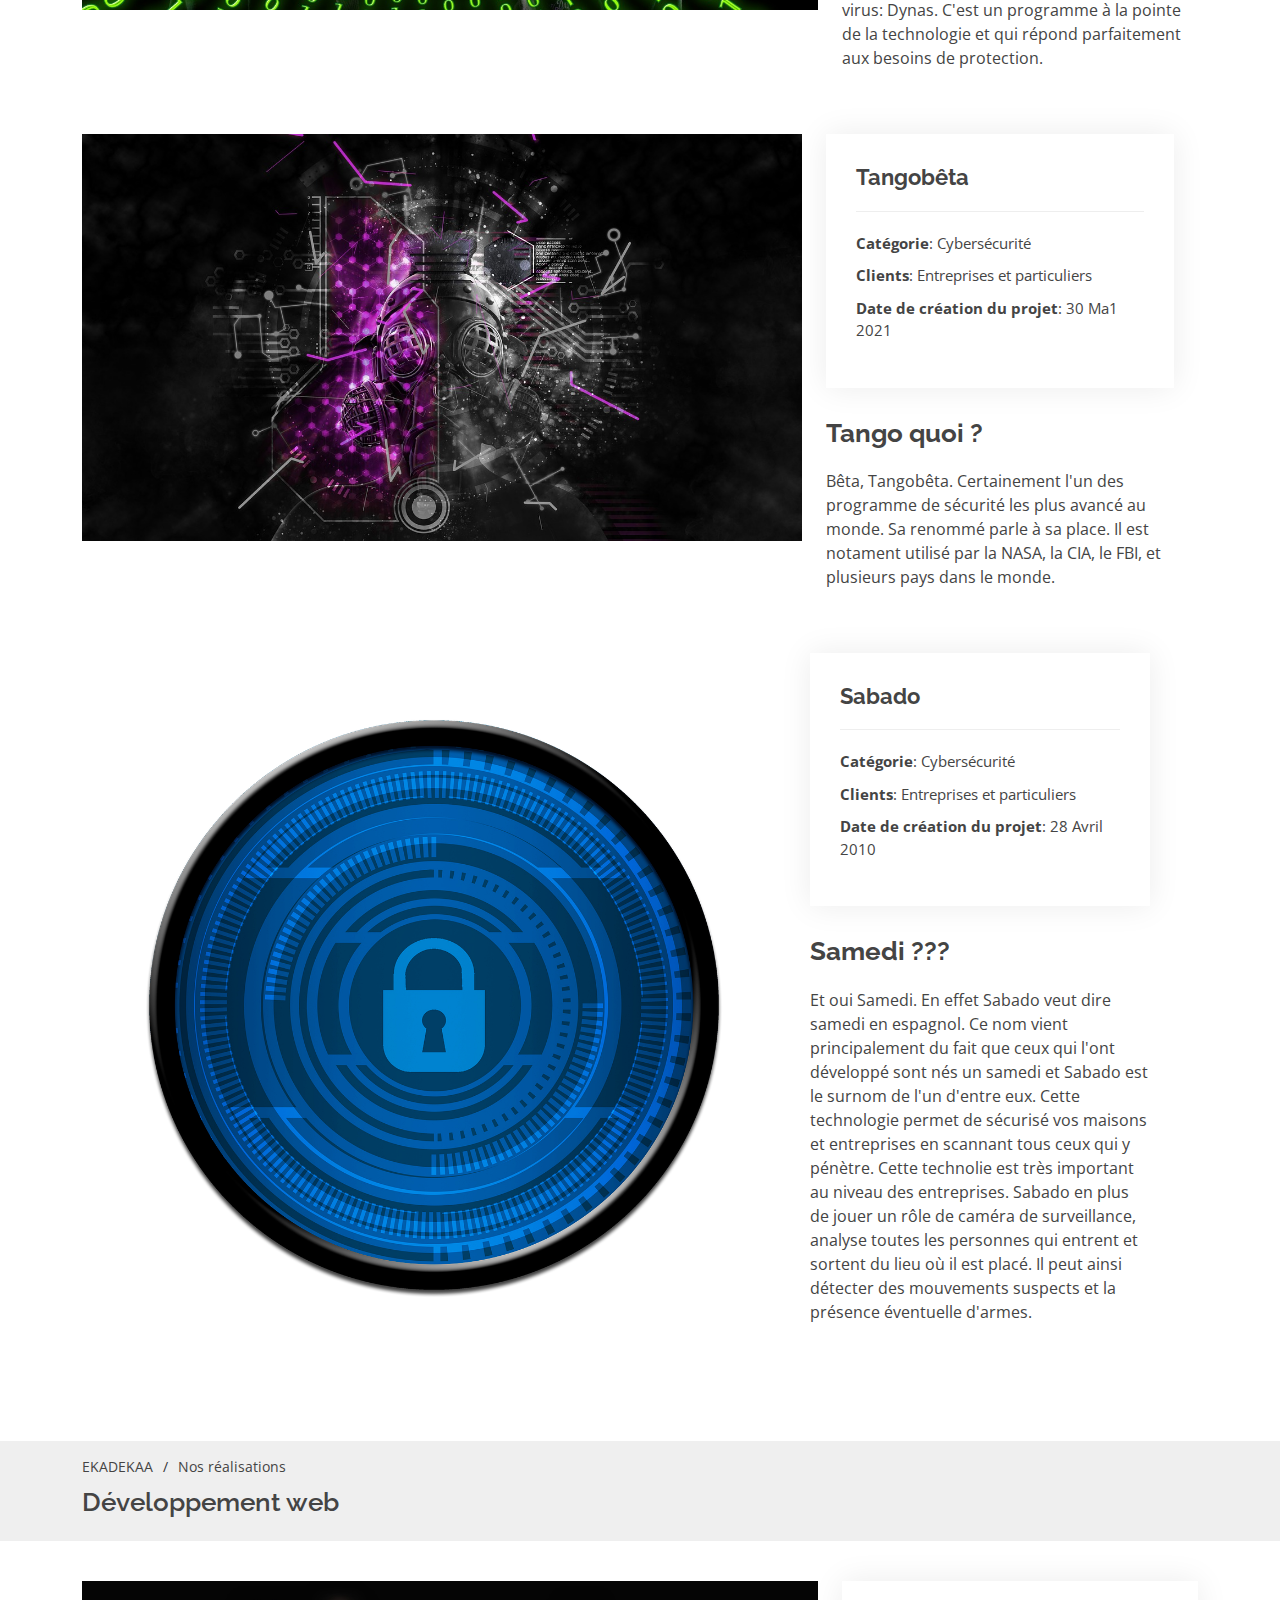
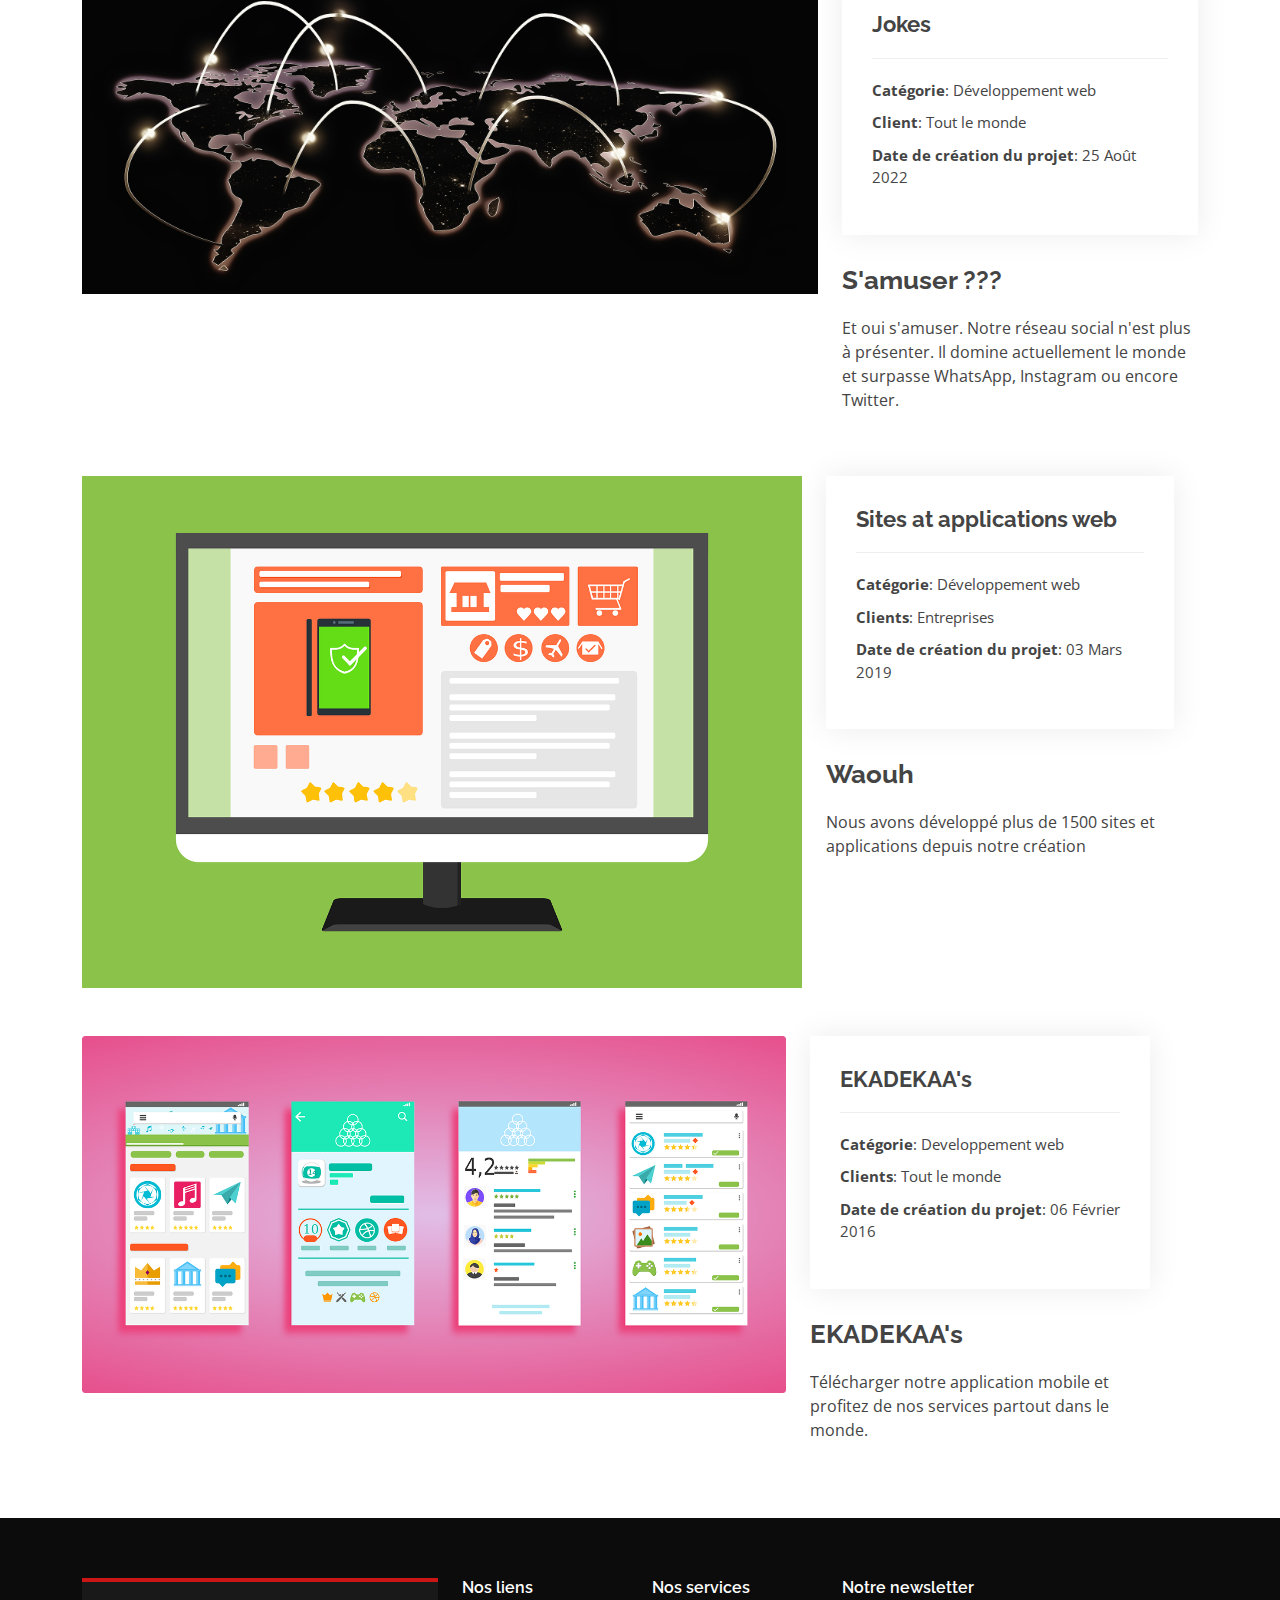
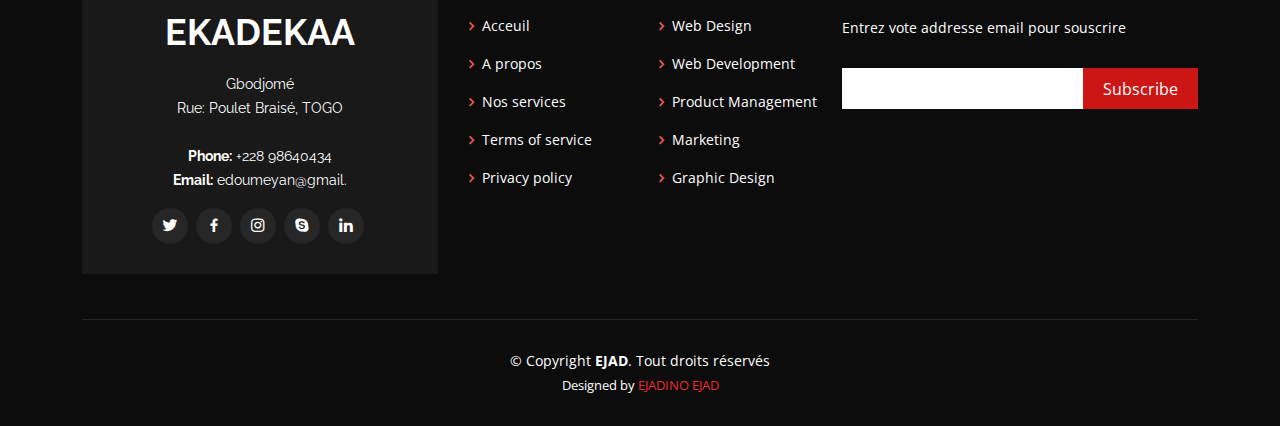
<file: portfolio-details.html>
<!DOCTYPE html>
<html lang="en">

<head>
  <meta charset="utf-8">
  <meta content="width=device-width, initial-scale=1.0" name="viewport">

  <title>Nos réalisations</title>
  <meta content="" name="description">
  <meta content="" name="keywords">

  <!-- Favicons -->
  <link href="assets/img/favicon.png" rel="icon">
  <link href="assets/img/apple-touch-icon.png" rel="apple-touch-icon">

  <!-- Google Fonts -->
  <link href="https://fonts.googleapis.com/css?family=Open+Sans:300,300i,400,400i,600,600i,700,700i|Raleway:300,300i,400,400i,500,500i,600,600i,700,700i|Poppins:300,300i,400,400i,500,500i,600,600i,700,700i" rel="stylesheet">

  <!-- Vendor CSS Files -->
  <link href="assets/vendor/aos/aos.css" rel="stylesheet">
  <link href="assets/vendor/bootstrap/css/bootstrap.min.css" rel="stylesheet">
  <link href="assets/vendor/bootstrap-icons/bootstrap-icons.css" rel="stylesheet">
  <link href="assets/vendor/boxicons/css/boxicons.min.css" rel="stylesheet">
  <link href="assets/vendor/glightbox/css/glightbox.min.css" rel="stylesheet">
  <link href="assets/vendor/swiper/swiper-bundle.min.css" rel="stylesheet">

  <!-- Template Main CSS File -->
  <link href="assets/css/style.css" rel="stylesheet">

  <!-- =======================================================
  * Template Name: Day - v4.7.0
  * Template URL: https://bootstrapmade.com/day-multipurpose-html-template-for-free/
  * Author: BootstrapMade.com
  * License: https://bootstrapmade.com/license/
  ======================================================== -->
</head>

<body>

  <!-- ======= Top Bar ======= -->
  <section id="topbar" class="d-flex align-items-center">
    <div class="container d-flex justify-content-center justify-content-md-between">
      <div class="contact-info d-flex align-items-center">
        <i class="bi bi-envelope-fill"></i><a href="mailto:contact@example.com">edoumeyan@gmail.com</a>
        <i class="bi bi-phone-fill phone-icon"></i> +228 98640434
      </div>
      <div class="social-links d-none d-md-block">
        <a href="#" class="twitter"><i class="bi bi-twitter"></i></a>
        <a href="#" class="facebook"><i class="bi bi-facebook"></i></a>
        <a href="#" class="instagram"><i class="bi bi-instagram"></i></a>
        <a href="#" class="linkedin"><i class="bi bi-linkedin"></i></i></a>
      </div>
    </div>
  </section>

  <!-- ======= Header ======= -->
  <header id="header" class="d-flex align-items-center">
    <div class="container d-flex align-items-center justify-content-between">

      <h1 class="logo"><a href="index.html">EKADEKAA</a></h1>
      <!-- Uncomment below if you prefer to use an image logo -->
      <!-- <a href="index.html" class="logo"><img src="assets/img/logo.png" alt="" class="img-fluid"></a>-->

      <nav id="navbar" class="navbar">
        <ul>
          <li><a class="nav-link scrollto " href="index.html">Acceuil</a></li>
          <li class="dropdown"><a href="#"><span>Membres</span> <i class="bi bi-chevron-down"></i></a>
            <ul>
              <li><a href="#">AKOUTSA</a></li>
              <li><a href="#">AMEGAN</a></li>
              <li><a href="#">AYIM</a></li>
              <li><a href="#">DOUMEYAN</a></li>
              <li><a href="#">EGAH</a></li>
              <li><a href="#">EKPE</a></li>
              <li><a href="#">KETOTSA</a></li>
              <li><a href="#">KPATOGBE</a></li>
            </ul>
          </li>
          <li><a class="nav-link scrollto" href="index.html#about">A propos</a></li>
          <li><a class="nav-link scrollto" href="index.html#services">Nos services</a></li>
          <li><a class="nav-link scrollto " href="index.html#portfolio">Réalisations</a></li>
          <li><a class="nav-link scrollto" href="index.html#team">Team</a></li>
          <li><a class="nav-link scrollto" href="index.html#contact">Contact</a></li>
        </ul>
        <i class="bi bi-list mobile-nav-toggle"></i>
      </nav><!-- .navbar -->

    </div>
  </header><!-- End Header -->

  <main id="main">

    <!-- ======= Breadcrumbs ======= -->
    <section id="breadcrumbs" class="breadcrumbs">
      <div class="container">

        <ol>
          <li><span>EKADEKAA</span></li>
          <li>Nos réalisations</li>
        </ol>
        <h2>Intelligence artificielle</h2>

      </div>
    </section><!-- End Breadcrumbs -->

    <!-- ======= Portfolio Details Section ======= -->
<section id="portfolio-details" class="portfolio-details">
  <div class="container">

    <div class="row gy-4">

      <div class="col-lg-8">
        <div class="portfolio-details-slider swiper">
          <div class="swiper-wrapper align-items-center">

            <div >
              <img src="assets/img/portfolio/robot.jpg" alt="">
            </div>

          </div>
        </div>
      </div>

      <div class="col-lg-4">
        <div class="portfolioR-info">
          <h3>Robert</h3>
          <ul>
            <li><strong>Catégorie</strong>: intelligence artificielle</li>
            <li><strong>Client</strong>: Particuliers</li>
            <li><strong>Date de création du projet</strong>: 01 Mai 2018</li>
          </ul>
        </div>
        <div class="portfolio-description">
          <h2>Pourquoi Robert ?</h2>
          <p>
            Dans le soucis d'aider les personnes agées et les personnes trop occupés pour effectuer certains tâches bégnines de la maison, nous avons crée Robert. Robert est un robot
            doté d'une intelligence artificielle très avancée. Il exécute plusieurs travaux dans la maison et recommande également des exercices physiques à son propriétaire
            afin de rester en bonne santé. 
          </p>
        </div>
      </div>

      <div class="row gy-4">

        <div class="col-lg-8">
          <div class="portfolio-details-slider swiper">
            <div class="swiper-wrapper align-items-center">
              <div>
                <img src="assets/img/portfolio/robot-maison.jpg" alt="">
              </div>
            </div>
          </div>
        </div>

        <div class="col-lg-4">
          <div class="portfolio-info">
            <h3>Gentils</h3>
            <ul>
              <li><strong>Catégorie</strong>: intelligence artificielle</li>
              <li><strong>Clients</strong>: Entreprises</li>
              <li><strong>Date de création du projet</strong>: 03 Mars 2019</li>
            </ul>
          </div>
          <div class="portfolio-description">
            <h2>Des Gentils ?</h2>
            <p>Gentils est le nom donné à ce robot d'ordre domestique. A la différence de <span>Robert</span>, Gentils (dont le nom s'écrit au pluriel) est plus proche de 
            son propriétaire. Il se veut des plus chaleureux et aimable. De part son côté mimi, il attire beaucoup la clientèle. Cependant il est légèrement moins performent que 
          Robert en ce qui concerne les tâches à effectuer.</p>
          </div>
        </div>

        <div class="row gy-4">

          <div class="col-lg-8">
            <div class="portfolio-details-slider swiper">
              <div class="swiper-wrapper align-items-center">
                <div>
                  <img src="assets/img/portfolio/bras-robotique.jpg" alt="">
                </div>
              </div>
            </div>
          </div>
  
          <div class="col-lg-4">
            <div class="portfolio-info">
              <h3>Bissop</h3>
              <ul>
                <li><strong>Catégorie</strong>: intelligence artificielle</li>
                <li><strong>Clients</strong>: Entreprises et particuliers</li>
                <li><strong>Date de création du projet</strong>: 06 Février 2016</li>
              </ul>
            </div>
            <div class="portfolio-description">
              <h2>Bissop ou bicep ?</h2>
              <p>Bissep est un bras robotique doté d'une certaine forme d'intelligence artificielle. Il analyse les objets à prendre et régule l'énergie qu'il doit utiliser
                pour efectuer une tâche. Il est donc optimisé pour utiliser le moins d'énergie possible tout en eétant très efficace.
              </p>
            </div>
          </div>

          <div class="row gy-4">

            <div class="col-lg-8">
              <div class="portfolio-details-slider swiper">
                <div class="swiper-wrapper align-items-center">
                  <div>
                    <img src="assets/img/portfolio/drone-DAEJ.jpg" alt="">
                  </div>
                </div>
              </div>
            </div>
    
            <div class="col-lg-4" class="Drone">
              <div class="portfolio-info">
                <h3>DAEJ</h3>
                <ul>
                  <li><strong>Catégorie</strong>: intelligence artificielle</li>
                  <li><strong>Clients</strong>: Entreprises et particuliers</li>
                  <li><strong>Date de création du projet</strong>: 12 Mai 2020</li>
                </ul>
              </div>
              <div class="portfolio-description">
                <h2>Voyez le monde autrement</h2>
                <p>Vous êtes passionné de photographie ou voulez-vous capturez un évènement inoubliable de votre vie ? Ce drone est fait pour vous alors. Il est doté de caméras
                  de dernière génération. Il règle automatiquement la luminosité afin de vous donner un meilleur rendu sur vos photos et vidéos
                </p>
              </div>
            </div>

            

      </div>

    </div>

  </div>
</section><!-- End Portfolio Details Section -->


<!-- ======= Breadcrumbs ======= -->
<section id="breadcrumbs" class="breadcrumbs">
  <div class="container">

    <ol>
      <li>EKADEKAA</li>
      <li>Nos réalisations</li>
    </ol>
    <h2>Cybersécurité</h2>

  </div>
</section><!-- End Breadcrumbs -->

<!-- ======= Portfolio Details Section ======= -->
<section id="portfolio-details" class="portfolio-details">
  <div class="container">

    <div class="row gy-4">

      <div class="col-lg-8">
        <div class="portfolio-details-slider swiper">
          <div class="swiper-wrapper align-items-center">

            <div >
              <img src="assets/img/portfolio/cybersécurité.jpg" alt="">
            </div>

          </div>
        </div>
      </div>

      <div class="col-lg-4">
        <div class="portfolio-info">
          <h3>Dynas</h3>
          <ul>
            <li><strong>Catégorie</strong>: Cybersécurité</li>
            <li><strong>Client</strong>: Entreprises et particuliers</li>
            <li><strong>Date de création du projet</strong>: 01 Janvier 2015</li>
          </ul>
        </div>
        <div class="portfolio-description">
          <h2>Pourquoi Dynas ?</h2>
          <p>
            Il existe dans le monde bien de logiciels et applications de protection contre les virus et les hackeurs mais fort est de constater qu'ils sont tous payants
            à un moment donné. Voilà pourqoi nous avons développé un programme totalement gratuit de protection contre les virus: Dynas. C'est un programme à la pointe
            de la technologie et qui répond parfaitement aux besoins de protection. 
          </p>
        </div>
      </div>

      <div class="row gy-4">

        <div class="col-lg-8">
          <div class="portfolio-details-slider swiper">
            <div class="swiper-wrapper align-items-center">
              <div>
                <img src="assets/img/portfolio/programme-zogbon.jpg" alt="">
              </div>
            </div>
          </div>
        </div>

        <div class="col-lg-4">
          <div class="portfolio-info">
            <h3>Tangobêta</h3>
            <ul>
              <li><strong>Catégorie</strong>: Cybersécurité</li>
              <li><strong>Clients</strong>: Entreprises et particuliers</li>
              <li><strong>Date de création du projet</strong>: 30 Ma1 2021</li>
            </ul>
          </div>
          <div class="portfolio-description">
            <h2>Tango quoi ?</h2>
            <p>Bêta, Tangobêta. Certainement l'un des programme de sécurité les plus avancé au monde. Sa renommé parle à sa place. Il est notament utilisé par la NASA,
              la CIA, le FBI, et plusieurs pays dans le monde.
            </p>
          </div>
        </div>

        <div class="row gy-4">

          <div class="col-lg-8">
            <div class="portfolio-details-slider swiper">
              <div class="swiper-wrapper align-items-center">
                <div>
                  <img src="assets/img/portfolio/antivirus.png" alt="">
                </div>
              </div>
            </div>
          </div>
  
          <div class="col-lg-4">
            <div class="portfolio-info">
              <h3>Sabado</h3>
              <ul>
                <li><strong>Catégorie</strong>: Cybersécurité</li>
                <li><strong>Clients</strong>: Entreprises et particuliers</li>
                <li><strong>Date de création du projet</strong>: 28 Avril 2010</li>
              </ul>
            </div>
            <div class="portfolio-description">
              <h2>Samedi ???</h2>
              <p>Et oui Samedi. En effet Sabado veut dire samedi en espagnol. Ce nom vient principalement du fait que ceux qui l'ont développé sont nés un samedi et Sabado
                est le surnom de l'un d'entre eux. Cette technologie permet de sécurisé vos maisons et entreprises en scannant tous ceux qui y pénètre. Cette technolie
                est très important au niveau des entreprises. Sabado en plus de jouer un rôle de caméra de surveillance, analyse toutes les personnes qui entrent et 
                sortent du lieu où il est placé. Il peut ainsi détecter des mouvements suspects et la présence éventuelle d'armes.
              </p>
            </div>
          </div>

          <div class="row gy-4">

      </div>

    </div>

  </div>
</section><!-- End Portfolio Details Section -->


<!-- ======= Breadcrumbs ======= -->
<section id="breadcrumbs" class="breadcrumbs">
  <div class="container">

    <ol>
      <li>EKADEKAA</li>
      <li>Nos réalisations</li>
    </ol>
    <h2>Développement web</h2>

  </div>
</section><!-- End Breadcrumbs -->


  <!-- ======= Portfolio Details Section ======= -->
<section id="portfolio-details" class="portfolio-details">
  <div class="container">

    <div class="row gy-4">

      <div class="col-lg-8">
        <div class="portfolio-details-slider swiper">
          <div class="swiper-wrapper align-items-center">

            <div >
              <img src="assets/img/portfolio/réseau-social.jpg" alt="">
            </div>

          </div>
        </div>
      </div>

      <div class="col-lg-4">
        <div class="portfolio-info">
          <h3>Jokes</h3>
          <ul>
            <li><strong>Catégorie</strong>: Développement web</li>
            <li><strong>Client</strong>: Tout le monde</li>
            <li><strong>Date de création du projet</strong>: 25 Août 2022</li>
          </ul>
        </div>
        <div class="portfolio-description">
          <h2>S'amuser ???</h2>
          <p>
            Et oui s'amuser. Notre réseau social n'est plus à présenter. Il domine actuellement le monde et surpasse WhatsApp, Instagram ou encore Twitter.
          </p>
        </div>
      </div>

      <div class="row gy-4">

        <div class="col-lg-8">
          <div class="portfolio-details-slider swiper">
            <div class="swiper-wrapper align-items-center">
              <div>
                <img src="assets/img/portfolio/site.png" alt="">
              </div>
            </div>
          </div>
        </div>

        <div class="col-lg-4">
          <div class="portfolio-info">
            <h3>Sites at applications web</h3>
            <ul>
              <li><strong>Catégorie</strong>: Développement web</li>
              <li><strong>Clients</strong>: Entreprises</li>
              <li><strong>Date de création du projet</strong>: 03 Mars 2019</li>
            </ul>
          </div>
          <div class="portfolio-description">
            <h2>Waouh</h2>
            <p>Nous avons développé plus de 1500 sites et applications depuis notre création</p>
          </div>
        </div>

        <div class="row gy-4">

          <div class="col-lg-8">
            <div class="portfolio-details-slider swiper">
              <div class="swiper-wrapper align-items-center">
                <div>
                  <img src="assets/img/portfolio/application.png" alt="">
                </div>
              </div>
            </div>
          </div>
  
          <div class="col-lg-4">
            <div class="portfolio-info">
              <h3>EKADEKAA's</h3>
              <ul>
                <li><strong>Catégorie</strong>: Developpement web</li>
                <li><strong>Clients</strong>: Tout le monde</li>
                <li><strong>Date de création du projet</strong>: 06 Février 2016</li>
              </ul>
            </div>
            <div class="portfolio-description">
              <h2>EKADEKAA's</h2>
              <p>Télécharger notre application mobile et profitez de nos services partout dans le monde.</p>
            </div>
          </div>


      </div>

    </div>

  </div>
</section><!-- End Portfolio Details Section -->

  </main><!-- End #main -->

  <!-- ======= Footer ======= -->
  <footer id="footer">
    <div class="footer-top">
      <div class="container">
        <div class="row">

          <div class="col-lg-4 col-md-6">
            <div class="footer-info">
              <h3>EKADEKAA</h3>
              <p>
                Gbodjomé<br>
                Rue: Poulet Braisé, TOGO<br><br>
                <strong>Phone:</strong> +228 98640434<br>
                <strong>Email:</strong> edoumeyan@gmail.<br>
              </p>
              <div class="social-links mt-3">
                <a href="#" class="twitter"><i class="bx bxl-twitter"></i></a>
                <a href="#" class="facebook"><i class="bx bxl-facebook"></i></a>
                <a href="#" class="instagram"><i class="bx bxl-instagram"></i></a>
                <a href="#" class="google-plus"><i class="bx bxl-skype"></i></a>
                <a href="#" class="linkedin"><i class="bx bxl-linkedin"></i></a>
              </div>
            </div>
          </div>

          <div class="col-lg-2 col-md-6 footer-links">
            <h4>Nos liens</h4>
            <ul>
              <li><i class="bx bx-chevron-right"></i> <a href="#">Acceuil</a></li>
              <li><i class="bx bx-chevron-right"></i> <a href="#">A propos</a></li>
              <li><i class="bx bx-chevron-right"></i> <a href="#">Nos services</a></li>
              <li><i class="bx bx-chevron-right"></i> <a href="#">Terms of service</a></li>
              <li><i class="bx bx-chevron-right"></i> <a href="#">Privacy policy</a></li>
            </ul>
          </div>

          <div class="col-lg-2 col-md-6 footer-links">
            <h4>Nos services</h4>
            <ul>
              <li><i class="bx bx-chevron-right"></i> <a href="#">Web Design</a></li>
              <li><i class="bx bx-chevron-right"></i> <a href="#">Web Development</a></li>
              <li><i class="bx bx-chevron-right"></i> <a href="#">Product Management</a></li>
              <li><i class="bx bx-chevron-right"></i> <a href="#">Marketing</a></li>
              <li><i class="bx bx-chevron-right"></i> <a href="#">Graphic Design</a></li>
            </ul>
          </div>

          <div class="col-lg-4 col-md-6 footer-newsletter">
            <h4>Notre newsletter</h4>
            <p>Entrez vote addresse email pour souscrire</p>
            <form action="" method="post">
              <input type="email" name="email"><input type="submit" value="Subscribe">
            </form>

          </div>

        </div>
      </div>
    </div>

    <div class="container">
      <div class="copyright">
        &copy; Copyright <strong><span>EJAD</span></strong>. Tout droits réservés
      </div>
      <div class="credits">
        <!-- All the links in the footer should remain intact. -->
        <!-- You can delete the links only if you purchased the pro version. -->
        <!-- Licensing information: https://bootstrapmade.com/license/ -->
        <!-- Purchase the pro version with working PHP/AJAX contact form: https://bootstrapmade.com/day-multipurpose-html-template-for-free/ -->
        Designed by <a href="https://bootstrapmade.com/">EJADINO EJAD</a>
      </div>
    </div>
  </footer><!-- End Footer -->

  <a href="#" class="back-to-top d-flex align-items-center justify-content-center"><i class="bi bi-arrow-up-short"></i></a>
  <div id="preloader"></div>

  <!-- Vendor JS Files -->
  <script src="assets/vendor/aos/aos.js"></script>
  <script src="assets/vendor/bootstrap/js/bootstrap.bundle.min.js"></script>
  <script src="assets/vendor/glightbox/js/glightbox.min.js"></script>
  <script src="assets/vendor/isotope-layout/isotope.pkgd.min.js"></script>
  <script src="assets/vendor/swiper/swiper-bundle.min.js"></script>
  <script src="assets/vendor/php-email-form/validate.js"></script>

  <!-- Template Main JS File -->
  <script src="assets/js/main.js"></script>

</body>

</html>
</file>
<file: assets/css/style.css>
/**
* Template Name: Day - v4.7.0
* Template URL: https://bootstrapmade.com/day-multipurpose-html-template-for-free/
* Author: BootstrapMade.com
* License: https://bootstrapmade.com/license/
*/

/*--------------------------------------------------------------
# General
--------------------------------------------------------------*/
body {
  font-family: "Open Sans", sans-serif;
  color: #444444;
}

a {
  color: #cc1616;
  text-decoration: none;
}

a:hover {
  color: #e82d2d;
  text-decoration: none;
}

h1, h2, h3, h4, h5, h6 {
  font-family: "Raleway", sans-serif;
}

/*--------------------------------------------------------------
# Back to top button
--------------------------------------------------------------*/
.back-to-top {
  position: fixed;
  visibility: hidden;
  opacity: 0;
  right: 15px;
  bottom: 15px;
  z-index: 996;
  background: #cc1616;
  width: 40px;
  height: 40px;
  transition: all 0.4s;
}
.back-to-top i {
  font-size: 28px;
  color: #fff;
  line-height: 0;
}
.back-to-top:hover {
  background: #e72323;
  color: #fff;
}
.back-to-top.active {
  visibility: visible;
  opacity: 1;
}

/*--------------------------------------------------------------
# Preloader
--------------------------------------------------------------*/
#preloader {
  position: fixed;
  top: 0;
  left: 0;
  right: 0;
  bottom: 0;
  z-index: 9999;
  overflow: hidden;
  background: #fff;
}

#preloader:before {
  content: "";
  position: fixed;
  top: calc(50% - 30px);
  left: calc(50% - 30px);
  border: 6px solid #cc1616;
  border-top-color: #efefef;
  border-radius: 50%;
  width: 60px;
  height: 60px;
  -webkit-animation: animate-preloader 1s linear infinite;
  animation: animate-preloader 1s linear infinite;
}

@-webkit-keyframes animate-preloader {
  0% {
    transform: rotate(0deg);
  }
  100% {
    transform: rotate(360deg);
  }
}

@keyframes animate-preloader {
  0% {
    transform: rotate(0deg);
  }
  100% {
    transform: rotate(360deg);
  }
}
/*--------------------------------------------------------------
# Disable aos animation delay on mobile devices
--------------------------------------------------------------*/
@media screen and (max-width: 768px) {
  [data-aos-delay] {
    transition-delay: 0 !important;
  }
}
/*--------------------------------------------------------------
# Top Bar
--------------------------------------------------------------*/
#topbar {
  background: #191919;
  font-size: 15px;
  height: 40px;
  padding: 0;
  color: rgba(255, 255, 255, 0.6);
}
#topbar .contact-info a {
  line-height: 0;
  color: rgba(255, 255, 255, 0.6);
  transition: 0.3s;
}
#topbar .contact-info a:hover {
  color: #fff;
}
#topbar .contact-info i {
  color: #cc1616;
  line-height: 0;
  margin-right: 5px;
}
#topbar .contact-info .phone-icon {
  margin-left: 15px;
}
#topbar .social-links a {
  color: rgba(255, 255, 255, 0.6);
  padding: 4px 12px;
  display: inline-block;
  line-height: 1px;
  transition: 0.3s;
}
#topbar .social-links a:hover {
  color: #fff;
}

/*--------------------------------------------------------------
# Header
--------------------------------------------------------------*/
#header {
  background: rgba(25, 25, 25, 0.95);
  transition: all 0.5s;
  z-index: 997;
  height: 70px;
}
#header.fixed-top {
  background: #191919;
}
#header .logo {
  font-size: 30px;
  margin: 0;
  padding: 0;
  line-height: 1;
  font-weight: 700;
  letter-spacing: 2px;
  text-transform: uppercase;
}
#header .logo a {
  color: #fff;
}
#header .logo img {
  max-height: 40px;
}

.scrolled-offset {
  margin-top: 70px;
}

/*--------------------------------------------------------------
# Navigation Menu
--------------------------------------------------------------*/
/**
* Desktop Navigation 
*/
.navbar {
  padding: 0;
}
.navbar ul {
  margin: 0;
  padding: 0;
  display: flex;
  list-style: none;
  align-items: center;
}
.navbar li {
  position: relative;
}
.navbar > ul > li {
  margin-left: 5px;
}
.navbar a, .navbar a:focus {
  display: flex;
  align-items: center;
  justify-content: space-between;
  padding: 25px 15px 24px 15px;
  font-size: 14px;
  color: #fff;
  white-space: nowrap;
  transition: 0.3s;
}
.navbar a i, .navbar a:focus i {
  font-size: 12px;
  line-height: 0;
  margin-left: 5px;
}
.navbar a:hover, .navbar .active, .navbar .active:focus, .navbar li:hover > a {
  background: #cc1616;
}
.navbar .dropdown ul {
  display: block;
  position: absolute;
  left: 0;
  top: calc(100% + 30px);
  margin: 0;
  padding: 10px 0;
  z-index: 99;
  opacity: 0;
  visibility: hidden;
  background: #fff;
  box-shadow: 0px 0px 30px rgba(127, 137, 161, 0.25);
  transition: 0.3s;
}
.navbar .dropdown ul li {
  min-width: 200px;
}
.navbar .dropdown ul a {
  padding: 10px 20px;
  color: #191919;
}
.navbar .dropdown ul a i {
  font-size: 12px;
}
.navbar .dropdown ul a:hover, .navbar .dropdown ul .active:hover, .navbar .dropdown ul li:hover > a {
  color: #fff;
}
.navbar .dropdown:hover > ul {
  opacity: 1;
  top: 100%;
  visibility: visible;
}
.navbar .dropdown .dropdown ul {
  top: 0;
  left: calc(100% - 30px);
  visibility: hidden;
}
.navbar .dropdown .dropdown:hover > ul {
  opacity: 1;
  top: 0;
  left: 100%;
  visibility: visible;
}
@media (max-width: 1366px) {
  .navbar .dropdown .dropdown ul {
    left: -90%;
  }
  .navbar .dropdown .dropdown:hover > ul {
    left: -100%;
  }
}

/**
* Mobile Navigation 
*/
.mobile-nav-toggle {
  color: #fff;
  font-size: 28px;
  cursor: pointer;
  display: none;
  line-height: 0;
  transition: 0.5s;
}
.mobile-nav-toggle.bi-x {
  color: #cc1616;
}

@media (max-width: 991px) {
  .mobile-nav-toggle {
    display: block;
  }

  .navbar ul {
    display: none;
  }
}
.navbar-mobile {
  position: fixed;
  overflow: hidden;
  top: 0;
  right: 0;
  left: 0;
  bottom: 0;
  background: rgba(0, 0, 0, 0.9);
  transition: 0.3s;
  z-index: 999;
}
.navbar-mobile .mobile-nav-toggle {
  position: absolute;
  top: 15px;
  right: 15px;
}
.navbar-mobile ul {
  display: block;
  position: absolute;
  top: 55px;
  right: 15px;
  bottom: 15px;
  left: 15px;
  padding: 10px 0;
  background-color: #fff;
  overflow-y: auto;
  transition: 0.3s;
}
.navbar-mobile a, .navbar-mobile a:focus {
  padding: 10px 20px;
  font-size: 15px;
  color: #191919;
}
.navbar-mobile a:hover, .navbar-mobile .active, .navbar-mobile li:hover > a {
  color: #cc1616;
  background: none;
}
.navbar-mobile .getstarted, .navbar-mobile .getstarted:focus {
  margin: 15px;
}
.navbar-mobile .dropdown ul {
  position: static;
  display: none;
  margin: 10px 20px;
  padding: 10px 0;
  z-index: 99;
  opacity: 1;
  visibility: visible;
  background: #fff;
  box-shadow: 0px 0px 30px rgba(127, 137, 161, 0.25);
}
.navbar-mobile .dropdown ul li {
  min-width: 200px;
}
.navbar-mobile .dropdown ul a {
  padding: 10px 20px;
}
.navbar-mobile .dropdown ul a i {
  font-size: 12px;
}
.navbar-mobile .dropdown ul a:hover, .navbar-mobile .dropdown ul .active:hover, .navbar-mobile .dropdown ul li:hover > a {
  color: #cc1616;
}
.navbar-mobile .dropdown > .dropdown-active {
  display: block;
}

/*--------------------------------------------------------------
# Hero Section
--------------------------------------------------------------*/
#hero {
  width: 100%;
  height: calc(100vh - 110px);
  background: url("../img/hero-bg.jpg") top center;
  background-size: cover;
  position: relative;
}
#hero:before {
  content: "";
  background: rgba(0, 0, 0, 0.5);
  position: absolute;
  bottom: 0;
  top: 0;
  left: 0;
  right: 0;
}
#hero h1 {
  margin: 0 0 10px 0;
  font-size: 48px;
  font-weight: 700;
  line-height: 56px;
  text-transform: uppercase;
  color: #fff;
}
#hero h2 {
  color: #eee;
  margin-bottom: 30px;
  font-size: 24px;
}
#hero .btn-get-started {
  font-family: "Raleway", sans-serif;
  text-transform: uppercase;
  font-weight: 500;
  font-size: 14px;
  letter-spacing: 0.5px;
  display: inline-block;
  padding: 10px 28px;
  transition: 0.5s;
  border: 2px solid #fff;
  color: #fff;
}
#hero .btn-get-started:hover {
  background: #cc1616;
  border-color: #cc1616;
}
@media (min-width: 1024px) {
  #hero {
    background-attachment: fixed;
  }
}
@media (max-width: 768px) {
  #hero {
    text-align: center;
  }
  #hero .container {
    padding-top: 40px;
  }
  #hero h1 {
    font-size: 28px;
    line-height: 36px;
  }
  #hero h2 {
    font-size: 18px;
    line-height: 24px;
    margin-bottom: 30px;
  }
}

/*--------------------------------------------------------------
# Sections General
--------------------------------------------------------------*/
section {
  padding: 60px 0;
  overflow: hidden;
}

.section-title {
  text-align: center;
  padding: 30px 0;
  position: relative;
}
.section-title h2 {
  font-size: 32px;
  font-weight: 700;
  text-transform: uppercase;
  margin-bottom: 20px;
  padding-bottom: 0;
  color: #191919;
  position: relative;
  z-index: 2;
}
.section-title span {
  position: absolute;
  top: 30px;
  color: #f4f4f4;
  left: 0;
  right: 0;
  z-index: 1;
  font-weight: 700;
  font-size: 52px;
  text-transform: uppercase;
  line-height: 0;
}
.section-title p {
  margin-bottom: 0;
  position: relative;
  z-index: 2;
}
@media (max-width: 575px) {
  .section-title h2 {
    font-size: 28px;
    margin-bottom: 15px;
  }
  .section-title span {
    font-size: 38px;
  }
}

/*--------------------------------------------------------------
# About
--------------------------------------------------------------*/
.about .content h2 {
  font-weight: 600;
  font-size: 26px;
}
.about .content ul {
  list-style: none;
  padding: 0;
}
.about .content ul li {
  padding-bottom: 10px;
}
.about .content ul i {
  font-size: 20px;
  padding-right: 4px;
  color: #cc1616;
}
.about .content p:last-child {
  font-size: large;
  margin-bottom: 0;
}

/*--------------------------------------------------------------
# Why Us
--------------------------------------------------------------*/
.why-us {
  padding-top: 10px;
}
.why-us .box {
  padding: 50px 30px;
  box-shadow: 0px 2px 15px rgba(0, 0, 0, 0.1);
  transition: all ease-in-out 0.3s;
}
.why-us .box span {
  display: block;
  font-size: 28px;
  font-weight: 700;
  color: #ed5b5b;
}
.why-us .box h4 {
  font-size: 24px;
  font-weight: 600;
  padding: 0;
  margin: 20px 0;
  color: #191919;
}
.why-us .box p {
  color: #aaaaaa;
  font-size: 15px;
  margin: 0;
  padding: 0;
}
.why-us .box:hover {
  background: #cc1616;
  padding: 30px 30px 70px 30px;
  box-shadow: 10px 15px 30px rgba(0, 0, 0, 0.18);
}
.why-us .box:hover span, .why-us .box:hover h4, .why-us .box:hover p {
  color: #fff;
}

/*--------------------------------------------------------------
# Clients
--------------------------------------------------------------*/
.clients {
  background: #f2f2f2;
  padding: 15px 0;
  text-align: center;
}
.clients img {
  width: 50%;
  filter: grayscale(100);
  transition: all 0.4s ease-in-out;
  display: inline-block;
  padding: 15px 0;
}
.clients img:hover {
  filter: none;
  transform: scale(1.2);
}
@media (max-width: 768px) {
  .clients img {
    width: 40%;
  }
}

/*--------------------------------------------------------------
# Services
--------------------------------------------------------------*/
.services .icon-box {
  text-align: center;
  padding: 80px 20px;
  transition: all ease-in-out 0.3s;
  box-shadow: 0px 2px 15px rgba(0, 0, 0, 0.1);
}
.services .icon-box .icon {
  margin: 0 auto;
  width: 64px;
  height: 64px;
  background: #cc1616;
  transition: all 0.3s ease-out 0s;
  display: flex;
  align-items: center;
  justify-content: center;
  margin-bottom: 20px;
  transform-style: preserve-3d;
}
.services .icon-box .icon i {
  color: #fff;
  font-size: 28px;
}
.services .icon-box .icon::before {
  position: absolute;
  content: "";
  left: -8px;
  top: -8px;
  height: 100%;
  width: 100%;
  background: #fce5e5;
  transition: all 0.3s ease-out 0s;
  transform: translateZ(-1px);
}
.services .icon-box h4 {
  font-weight: 700;
  margin-bottom: 15px;
  font-size: 24px;
}
.services .icon-box h4 a {
  color: #191919;
}
.services .icon-box p {
  line-height: 24px;
  font-size: 14px;
  margin-bottom: 0;
}
.services .icon-box:hover {
  background: #cc1616;
  border-color: #cc1616;
  padding: 70px 20px 90px 20px;
}
.services .icon-box:hover .icon {
  background: #fff;
}
.services .icon-box:hover .icon i {
  color: #cc1616;
}
.services .icon-box:hover .icon::before {
  background: #e82d2d;
}
.services .icon-box:hover h4 a, .services .icon-box:hover p {
  color: #fff;
}

/*--------------------------------------------------------------
# Cta
--------------------------------------------------------------*/
.cta {
  background: linear-gradient(rgba(2, 2, 2, 0.5), rgba(0, 0, 0, 0.5)), url("../img/cta-bg.jpg") fixed center center;
  background-size: cover;
  padding: 120px 0;
}
.cta h3 {
  color: #fff;
  font-size: 28px;
  font-weight: 700;
}
.cta p {
  color: #fff;
}
.cta .cta-btn {
  font-family: "Raleway", sans-serif;
  text-transform: uppercase;
  font-weight: 500;
  font-size: 14px;
  letter-spacing: 1px;
  display: inline-block;
  padding: 10px 28px;
  transition: 0.5s;
  margin-top: 10px;
  border: 2px solid #fff;
  color: #fff;
}
.cta .cta-btn:hover {
  background: #cc1616;
  border: 2px solid #cc1616;
}

/*--------------------------------------------------------------
# Portfolio
--------------------------------------------------------------*/
.portfolio #portfolio-flters {
  padding: 0;
  margin: 0 auto 25px auto;
  list-style: none;
  text-align: center;
  border-radius: 50px;
}
.portfolio #portfolio-flters li {
  cursor: pointer;
  display: inline-block;
  padding: 10px 15px;
  font-size: 15px;
  font-weight: 500;
  line-height: 1;
  text-transform: uppercase;
  color: #444444;
  margin-bottom: 5px;
  transition: all 0.3s ease-in-out;
  font-family: "Poppins", sans-serif;
}
.portfolio #portfolio-flters li:hover, .portfolio #portfolio-flters li.filter-active {
  color: #e82d2d;
}
.portfolio #portfolio-flters li:last-child {
  margin-right: 0;
}
.portfolio .portfolio-item {
  margin-bottom: 30px;
}
.portfolio .portfolio-item .portfolio-info {
  opacity: 0;
  position: absolute;
  left: 30px;
  right: 30px;
  bottom: 0;
  z-index: 3;
  transition: all ease-in-out 0.3s;
  background: rgba(255, 255, 255, 0.9);
  padding: 15px;
}
.portfolio .portfolio-item .portfolio-info h4 {
  font-size: 18px;
  color: #fff;
  font-weight: 600;
  color: #191919;
}
.portfolio .portfolio-item .portfolio-info p {
  color: #4c4c4c;
  font-size: 14px;
  margin-bottom: 0;
}
.portfolio .portfolio-item .portfolio-info .preview-link, .portfolio .portfolio-item .portfolio-info .details-link {
  position: absolute;
  right: 40px;
  font-size: 24px;
  top: calc(50% - 18px);
  color: #333333;
}
.portfolio .portfolio-item .portfolio-info .preview-link:hover, .portfolio .portfolio-item .portfolio-info .details-link:hover {
  color: #cc1616;
}
.portfolio .portfolio-item .portfolio-info .details-link {
  right: 10px;
}
.portfolio .portfolio-item .portfolio-links {
  opacity: 0;
  left: 0;
  right: 0;
  text-align: center;
  z-index: 3;
  position: absolute;
  transition: all ease-in-out 0.3s;
}
.portfolio .portfolio-item .portfolio-links a {
  color: #fff;
  margin: 0 2px;
  font-size: 28px;
  display: inline-block;
  transition: 0.3s;
}
.portfolio .portfolio-item .portfolio-links a:hover {
  color: #e82d2d;
}
.portfolio .portfolio-item:hover .portfolio-info {
  opacity: 1;
  bottom: 20px;
}

/*--------------------------------------------------------------
# Portfolio Details
--------------------------------------------------------------*/
.portfolio-details {
  padding-top: 40px;
}
.portfolio-details .portfolio-details-slider img {
  width: 100%;
}
.portfolio-details .portfolio-details-slider .swiper-pagination {
  margin-top: 20px;
  position: relative;
}
.portfolio-details .portfolio-details-slider .swiper-pagination .swiper-pagination-bullet {
  width: 12px;
  height: 12px;
  background-color: #fff;
  opacity: 1;
  border: 1px solid #cc1616;
}
.portfolio-details .portfolio-details-slider .swiper-pagination .swiper-pagination-bullet-active {
  background-color: #cc1616;
}
.portfolio-details .portfolio-info {
  padding: 30px;
  box-shadow: 0px 0 30px rgba(25, 25, 25, 0.08);
}
.portfolio-details .portfolio-info h3 {
  font-size: 22px;
  font-weight: 700;
  margin-bottom: 20px;
  padding-bottom: 20px;
  border-bottom: 1px solid #eee;
}
.portfolio-details .portfolio-info ul {
  list-style: none;
  padding: 0;
  font-size: 15px;
}
.portfolio-details .portfolio-info ul li + li {
  margin-top: 10px;
}
.portfolio-details .portfolio-description {
  padding-top: 30px;
}
.portfolio-details .portfolio-description h2 {
  font-size: 26px;
  font-weight: 700;
  margin-bottom: 20px;
}
.portfolio-details .portfolio-description p {
  padding: 0;
}

/*--------------------------------------------------------------
# Pricing
--------------------------------------------------------------*/
.pricing .box {
  padding: 20px;
  background: #f9f9f9;
  text-align: center;
  border-radius: 8px;
  position: relative;
  overflow: hidden;
}
.pricing .box h3 {
  font-weight: 400;
  padding: 15px;
  font-size: 18px;
  text-transform: uppercase;
  font-weight: 600;
  color: #191919;
}
.pricing .box h4 {
  font-size: 42px;
  color: #cc1616;
  font-weight: 500;
  font-family: "Open Sans", sans-serif;
  margin-bottom: 20px;
}
.pricing .box h4 sup {
  font-size: 20px;
  top: -15px;
  left: -3px;
}
.pricing .box h4 span {
  color: #bababa;
  font-size: 16px;
  font-weight: 300;
}
.pricing .box ul {
  padding: 0;
  list-style: none;
  color: #191919;
  text-align: center;
  line-height: 20px;
  font-size: 14px;
}
.pricing .box ul li {
  padding-bottom: 16px;
}
.pricing .box ul i {
  color: #cc1616;
  font-size: 18px;
  padding-right: 4px;
}
.pricing .box ul .na {
  color: #ccc;
  text-decoration: line-through;
}
.pricing .box .btn-wrap {
  padding: 15px;
  text-align: center;
}
.pricing .box .btn-buy {
  background: #cc1616;
  display: inline-block;
  padding: 10px 40px;
  color: #fff;
  transition: none;
  font-size: 14px;
  font-weight: 400;
  font-family: "Raleway", sans-serif;
  font-weight: 600;
  transition: 0.3s;
}
.pricing .box .btn-buy:hover {
  background: #e82d2d;
}
.pricing .featured {
  background: #cc1616;
  box-shadow: none;
  color: #fff;
}
.pricing .featured h3, .pricing .featured h4, .pricing .featured ul, .pricing .featured ul li, .pricing .featured ul .na {
  color: #fff;
}
.pricing .featured h4 span {
  color: rgba(255, 255, 255, 0.58);
}
.pricing .featured .btn-wrap {
  padding: 15px;
  text-align: center;
}
.pricing .featured .btn-buy {
  background: rgba(255, 255, 255, 0.2);
}
.pricing .featured .btn-buy:hover {
  background: #fff;
  color: #cc1616;
}

/*--------------------------------------------------------------
# Team
--------------------------------------------------------------*/
.team .member {
  text-align: center;
  margin-bottom: 20px;
  box-shadow: 0px 0px 12px 0px rgba(0, 0, 0, 0.1);
  padding: 30px 20px;
  background: #fff;
}
.team .member img {
  max-width: 60%;
  border-radius: 50%;
  margin: 0 0 30px 0;
}
.team .member h4 {
  font-weight: 700;
  margin-bottom: 2px;
  font-size: 18px;
}
.team .member span {
  font-style: italic;
  display: block;
  font-size: 13px;
}
.team .member p {
  padding-top: 10px;
  font-size: 14px;
  font-style: italic;
  color: #aaaaaa;
}
.team .member .social {
  margin-top: 15px;
}
.team .member .social a {
  color: #919191;
  transition: 0.3s;
}
.team .member .social a:hover {
  color: #cc1616;
}
.team .member .social i {
  font-size: 18px;
  margin: 0 2px;
}

/*--------------------------------------------------------------
# Contact
--------------------------------------------------------------*/
.contact .info-box {
  color: #444444;
  text-align: center;
  box-shadow: 0 0 30px rgba(214, 215, 216, 0.6);
  padding: 20px 0 30px 0;
}
.contact .info-box i {
  font-size: 32px;
  color: #cc1616;
  border-radius: 50%;
  padding: 8px;
  border: 2px dotted #f5a0a0;
}
.contact .info-box h3 {
  font-size: 20px;
  color: #777777;
  font-weight: 700;
  margin: 10px 0;
}
.contact .info-box p {
  padding: 0;
  line-height: 24px;
  font-size: 14px;
  margin-bottom: 0;
}
.contact .php-email-form {
  box-shadow: 0 0 30px rgba(214, 215, 216, 0.6);
  padding: 30px;
}
.contact .php-email-form .error-message {
  display: none;
  color: #fff;
  background: #ed3c0d;
  text-align: left;
  padding: 15px;
  font-weight: 600;
}
.contact .php-email-form .error-message br + br {
  margin-top: 25px;
}
.contact .php-email-form .sent-message {
  display: none;
  color: #fff;
  background: #18d26e;
  text-align: center;
  padding: 15px;
  font-weight: 600;
}
.contact .php-email-form .loading {
  display: none;
  background: #fff;
  text-align: center;
  padding: 15px;
}
.contact .php-email-form .loading:before {
  content: "";
  display: inline-block;
  border-radius: 50%;
  width: 24px;
  height: 24px;
  margin: 0 10px -6px 0;
  border: 3px solid #18d26e;
  border-top-color: #eee;
  -webkit-animation: animate-loading 1s linear infinite;
  animation: animate-loading 1s linear infinite;
}
.contact .php-email-form input, .contact .php-email-form textarea {
  border-radius: 0;
  box-shadow: none;
  font-size: 14px;
}
.contact .php-email-form input::focus, .contact .php-email-form textarea::focus {
  background-color: #cc1616;
}
.contact .php-email-form input {
  padding: 10px 15px;
}
.contact .php-email-form textarea {
  padding: 12px 15px;
}
.contact .php-email-form button[type=submit] {
  background: #cc1616;
  border: 0;
  padding: 10px 24px;
  color: #fff;
  transition: 0.4s;
}
.contact .php-email-form button[type=submit]:hover {
  background: #e82d2d;
}
@-webkit-keyframes animate-loading {
  0% {
    transform: rotate(0deg);
  }
  100% {
    transform: rotate(360deg);
  }
}
@keyframes animate-loading {
  0% {
    transform: rotate(0deg);
  }
  100% {
    transform: rotate(360deg);
  }
}

/*--------------------------------------------------------------
# Breadcrumbs
--------------------------------------------------------------*/
.breadcrumbs {
  padding: 15px 0;
  background: #efefef;
}
.breadcrumbs h2 {
  font-size: 26px;
  font-weight: 600;
}
.breadcrumbs ol {
  display: flex;
  flex-wrap: wrap;
  list-style: none;
  padding: 0 0 10px 0;
  margin: 0;
  font-size: 14px;
}
.breadcrumbs ol li + li {
  padding-left: 10px;
}
.breadcrumbs ol li + li::before {
  display: inline-block;
  padding-right: 10px;
  color: #333333;
  content: "/";
}

/*--------------------------------------------------------------
# Footer
--------------------------------------------------------------*/
#footer {
  background: #0c0c0c;
  padding: 0 0 30px 0;
  color: #fff;
  font-size: 14px;
}
#footer .footer-top {
  padding: 60px 0 30px 0;
}
#footer .footer-top .footer-info {
  margin-bottom: 15px;
  background: #191919;
  color: #fff;
  border-top: 4px solid #cc1616;
  text-align: center;
  padding: 30px 20px;
}
#footer .footer-top .footer-info h3 {
  font-size: 36px;
  margin: 0 0 20px 0;
  padding: 2px 0 2px 0;
  line-height: 1;
  font-weight: 700;
}
#footer .footer-top .footer-info p {
  font-size: 14px;
  line-height: 24px;
  margin-bottom: 0;
  font-family: "Raleway", sans-serif;
}
#footer .footer-top .social-links a {
  font-size: 18px;
  display: inline-block;
  background: #262626;
  color: #fff;
  line-height: 1;
  padding: 8px 0;
  margin-right: 4px;
  border-radius: 50%;
  text-align: center;
  width: 36px;
  height: 36px;
  transition: 0.3s;
}
#footer .footer-top .social-links a:hover {
  background: #cc1616;
  color: #fff;
  text-decoration: none;
}
#footer .footer-top h4 {
  font-size: 16px;
  font-weight: 600;
  color: #fff;
  position: relative;
  padding-bottom: 12px;
}
#footer .footer-top .footer-links {
  margin-bottom: 30px;
}
#footer .footer-top .footer-links ul {
  list-style: none;
  padding: 0;
  margin: 0;
}
#footer .footer-top .footer-links ul i {
  padding-right: 2px;
  color: #ed5b5b;
  font-size: 18px;
  line-height: 1;
}
#footer .footer-top .footer-links ul li {
  padding: 10px 0;
  display: flex;
  align-items: center;
}
#footer .footer-top .footer-links ul li:first-child {
  padding-top: 0;
}
#footer .footer-top .footer-links ul a {
  color: #fff;
  transition: 0.3s;
  display: inline-block;
  line-height: 1;
}
#footer .footer-top .footer-links ul a:hover {
  color: #eb4444;
}
#footer .footer-top .footer-newsletter form {
  margin-top: 30px;
  background: #fff;
  padding: 6px 10px;
  position: relative;
  border-radius: 4;
}
#footer .footer-top .footer-newsletter form input[type=email] {
  border: 0;
  padding: 4px;
  width: calc(100% - 110px);
}
#footer .footer-top .footer-newsletter form input[type=submit] {
  position: absolute;
  top: 0;
  right: 0;
  bottom: 0;
  border: 0;
  background: none;
  font-size: 16px;
  padding: 0 20px;
  background: #cc1616;
  color: #fff;
  transition: 0.3s;
  border-radius: 4;
}
#footer .footer-top .footer-newsletter form input[type=submit]:hover {
  background: #e82d2d;
}
#footer .copyright {
  border-top: 1px solid #262626;
  text-align: center;
  padding-top: 30px;
}
#footer .credits {
  padding-top: 5px;
  text-align: center;
  font-size: 13px;
  color: #fff;
}
#footer .credits a {
  color: #e82d2d;
}
@media (max-width: 575px) {
  #footer .footer-top .footer-info {
    margin: -20px 0 30px 0;
  }
}
</file>
